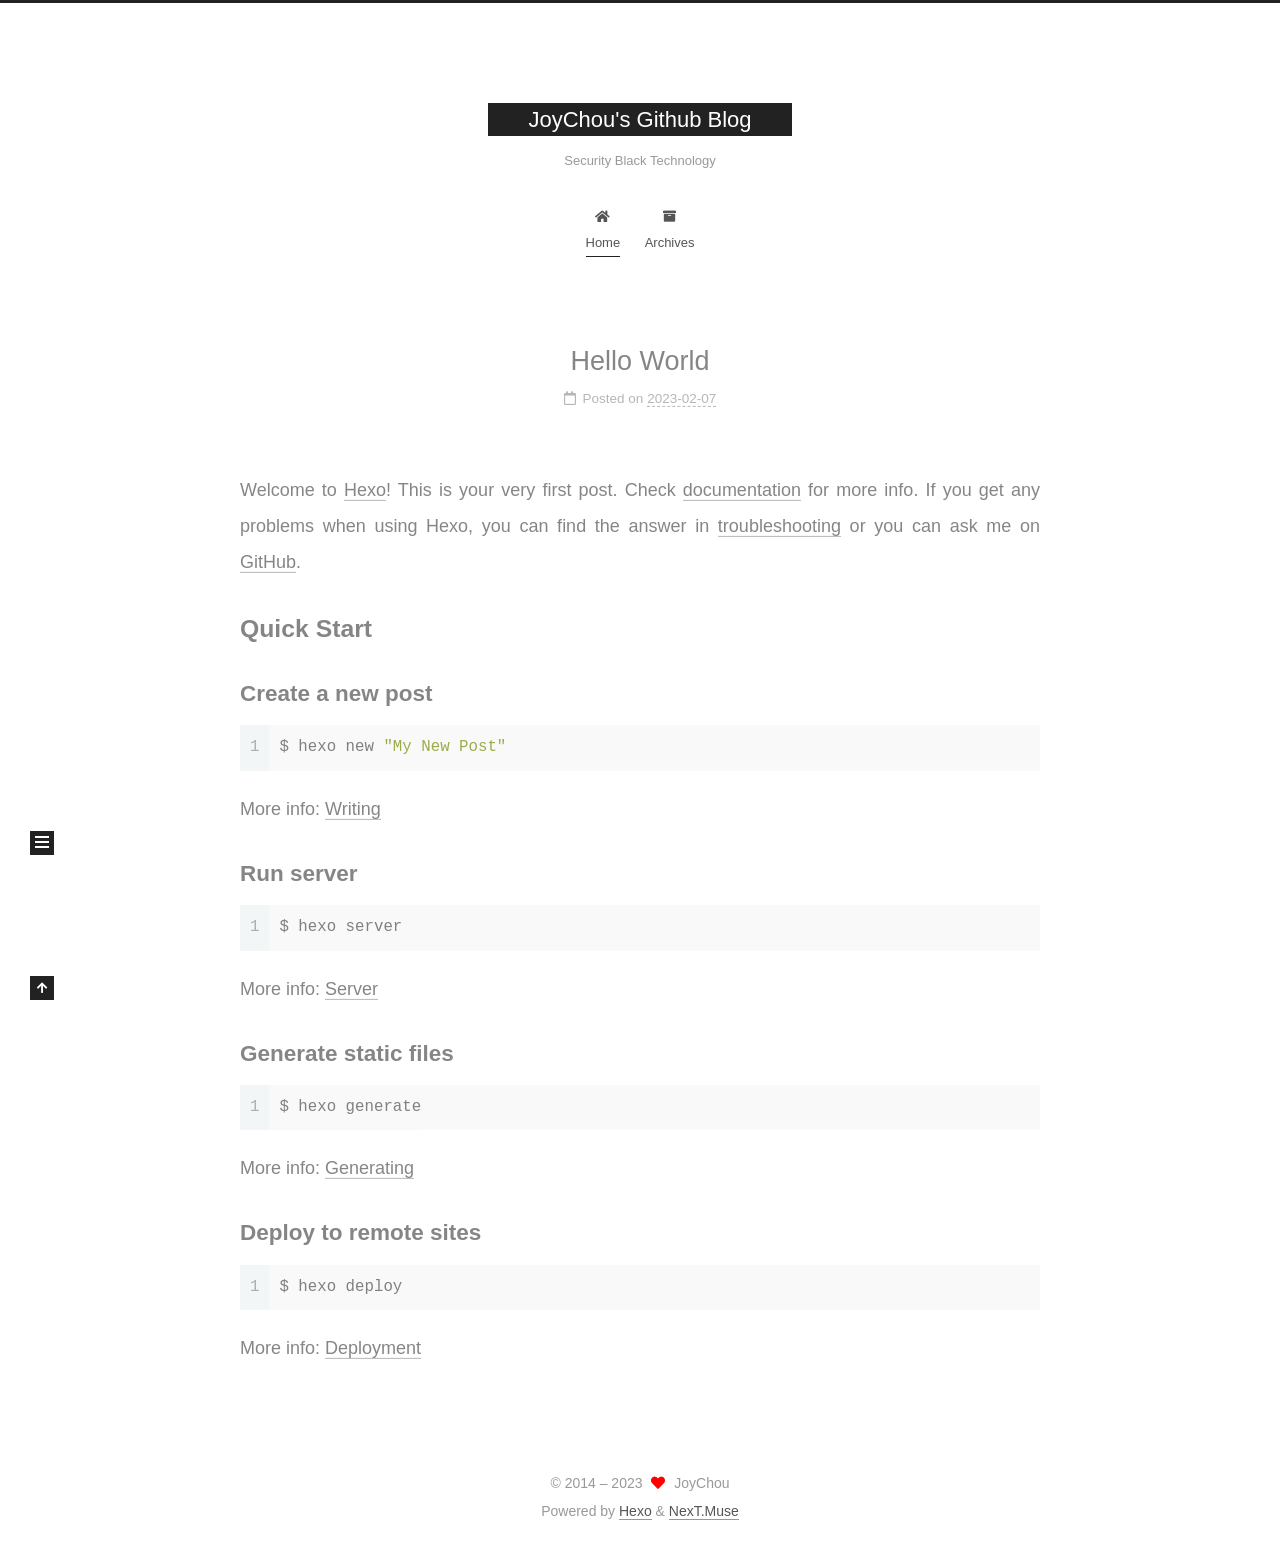
<file: index.html>
<!DOCTYPE html>
<html lang="en">
<head>
  <meta charset="UTF-8">
<meta name="viewport" content="width=device-width, initial-scale=1, maximum-scale=2">
<meta name="theme-color" content="#222">
<meta name="generator" content="Hexo 6.3.0">
  <link rel="apple-touch-icon" sizes="180x180" href="/images/apple-touch-icon-next.png">
  <link rel="icon" type="image/png" sizes="32x32" href="/images/favicon-32x32-next.png">
  <link rel="icon" type="image/png" sizes="16x16" href="/images/favicon-16x16-next.png">
  <link rel="mask-icon" href="/images/logo.svg" color="#222">

<link rel="stylesheet" href="/css/main.css">


<link rel="stylesheet" href="/lib/font-awesome/css/all.min.css">

<script id="hexo-configurations">
    var NexT = window.NexT || {};
    var CONFIG = {"hostname":"example.com","root":"/","scheme":"Muse","version":"7.8.0","exturl":false,"sidebar":{"position":"left","display":"post","padding":18,"offset":12,"onmobile":false},"copycode":{"enable":false,"show_result":false,"style":null},"back2top":{"enable":true,"sidebar":false,"scrollpercent":false},"bookmark":{"enable":false,"color":"#222","save":"auto"},"fancybox":false,"mediumzoom":false,"lazyload":false,"pangu":false,"comments":{"style":"tabs","active":null,"storage":true,"lazyload":false,"nav":null},"algolia":{"hits":{"per_page":10},"labels":{"input_placeholder":"Search for Posts","hits_empty":"We didn't find any results for the search: ${query}","hits_stats":"${hits} results found in ${time} ms"}},"localsearch":{"enable":false,"trigger":"auto","top_n_per_article":1,"unescape":false,"preload":false},"motion":{"enable":true,"async":false,"transition":{"post_block":"fadeIn","post_header":"slideDownIn","post_body":"slideDownIn","coll_header":"slideLeftIn","sidebar":"slideUpIn"}}};
  </script>

  <meta name="description" content="贫民窟的梦想家">
<meta property="og:type" content="website">
<meta property="og:title" content="JoyChou&#39;s Github Blog">
<meta property="og:url" content="http://example.com/index.html">
<meta property="og:site_name" content="JoyChou&#39;s Github Blog">
<meta property="og:description" content="贫民窟的梦想家">
<meta property="og:locale" content="en_US">
<meta property="article:author" content="JoyChou">
<meta name="twitter:card" content="summary">

<link rel="canonical" href="http://example.com/">


<script id="page-configurations">
  // https://hexo.io/docs/variables.html
  CONFIG.page = {
    sidebar: "",
    isHome : true,
    isPost : false,
    lang   : 'en'
  };
</script>

  <title>JoyChou's Github Blog</title>
  






  <noscript>
  <style>
  .use-motion .brand,
  .use-motion .menu-item,
  .sidebar-inner,
  .use-motion .post-block,
  .use-motion .pagination,
  .use-motion .comments,
  .use-motion .post-header,
  .use-motion .post-body,
  .use-motion .collection-header { opacity: initial; }

  .use-motion .site-title,
  .use-motion .site-subtitle {
    opacity: initial;
    top: initial;
  }

  .use-motion .logo-line-before i { left: initial; }
  .use-motion .logo-line-after i { right: initial; }
  </style>
</noscript>

</head>

<body itemscope itemtype="http://schema.org/WebPage">
  <div class="container use-motion">
    <div class="headband"></div>

    <header class="header" itemscope itemtype="http://schema.org/WPHeader">
      <div class="header-inner"><div class="site-brand-container">
  <div class="site-nav-toggle">
    <div class="toggle" aria-label="Toggle navigation bar">
      <span class="toggle-line toggle-line-first"></span>
      <span class="toggle-line toggle-line-middle"></span>
      <span class="toggle-line toggle-line-last"></span>
    </div>
  </div>

  <div class="site-meta">

    <a href="/" class="brand" rel="start">
      <span class="logo-line-before"><i></i></span>
      <h1 class="site-title">JoyChou's Github Blog</h1>
      <span class="logo-line-after"><i></i></span>
    </a>
      <p class="site-subtitle" itemprop="description">Security Black Technology</p>
  </div>

  <div class="site-nav-right">
    <div class="toggle popup-trigger">
    </div>
  </div>
</div>




<nav class="site-nav">
  <ul id="menu" class="main-menu menu">
        <li class="menu-item menu-item-home">

    <a href="/" rel="section"><i class="fa fa-home fa-fw"></i>Home</a>

  </li>
        <li class="menu-item menu-item-archives">

    <a href="/archives/" rel="section"><i class="fa fa-archive fa-fw"></i>Archives</a>

  </li>
  </ul>
</nav>




</div>
    </header>

    
  <div class="back-to-top">
    <i class="fa fa-arrow-up"></i>
    <span>0%</span>
  </div>


    <main class="main">
      <div class="main-inner">
        <div class="content-wrap">
          

          <div class="content index posts-expand">
            
      
  
  
  <article itemscope itemtype="http://schema.org/Article" class="post-block" lang="en">
    <link itemprop="mainEntityOfPage" href="http://example.com/2023/02/07/hello-world/">

    <span hidden itemprop="author" itemscope itemtype="http://schema.org/Person">
      <meta itemprop="image" content="/images/avatar.gif">
      <meta itemprop="name" content="JoyChou">
      <meta itemprop="description" content="贫民窟的梦想家">
    </span>

    <span hidden itemprop="publisher" itemscope itemtype="http://schema.org/Organization">
      <meta itemprop="name" content="JoyChou's Github Blog">
    </span>
      <header class="post-header">
        <h2 class="post-title" itemprop="name headline">
          
            <a href="/2023/02/07/hello-world/" class="post-title-link" itemprop="url">Hello World</a>
        </h2>

        <div class="post-meta">
            <span class="post-meta-item">
              <span class="post-meta-item-icon">
                <i class="far fa-calendar"></i>
              </span>
              <span class="post-meta-item-text">Posted on</span>

              <time title="Created: 2023-02-07 12:45:28" itemprop="dateCreated datePublished" datetime="2023-02-07T12:45:28+08:00">2023-02-07</time>
            </span>

          

        </div>
      </header>

    
    
    
    <div class="post-body" itemprop="articleBody">

      
          <p>Welcome to <a target="_blank" rel="noopener" href="https://hexo.io/">Hexo</a>! This is your very first post. Check <a target="_blank" rel="noopener" href="https://hexo.io/docs/">documentation</a> for more info. If you get any problems when using Hexo, you can find the answer in <a target="_blank" rel="noopener" href="https://hexo.io/docs/troubleshooting.html">troubleshooting</a> or you can ask me on <a target="_blank" rel="noopener" href="https://github.com/hexojs/hexo/issues">GitHub</a>.</p>
<h2 id="Quick-Start"><a href="#Quick-Start" class="headerlink" title="Quick Start"></a>Quick Start</h2><h3 id="Create-a-new-post"><a href="#Create-a-new-post" class="headerlink" title="Create a new post"></a>Create a new post</h3><figure class="highlight bash"><table><tr><td class="gutter"><pre><span class="line">1</span><br></pre></td><td class="code"><pre><span class="line">$ hexo new <span class="string">&quot;My New Post&quot;</span></span><br></pre></td></tr></table></figure>

<p>More info: <a target="_blank" rel="noopener" href="https://hexo.io/docs/writing.html">Writing</a></p>
<h3 id="Run-server"><a href="#Run-server" class="headerlink" title="Run server"></a>Run server</h3><figure class="highlight bash"><table><tr><td class="gutter"><pre><span class="line">1</span><br></pre></td><td class="code"><pre><span class="line">$ hexo server</span><br></pre></td></tr></table></figure>

<p>More info: <a target="_blank" rel="noopener" href="https://hexo.io/docs/server.html">Server</a></p>
<h3 id="Generate-static-files"><a href="#Generate-static-files" class="headerlink" title="Generate static files"></a>Generate static files</h3><figure class="highlight bash"><table><tr><td class="gutter"><pre><span class="line">1</span><br></pre></td><td class="code"><pre><span class="line">$ hexo generate</span><br></pre></td></tr></table></figure>

<p>More info: <a target="_blank" rel="noopener" href="https://hexo.io/docs/generating.html">Generating</a></p>
<h3 id="Deploy-to-remote-sites"><a href="#Deploy-to-remote-sites" class="headerlink" title="Deploy to remote sites"></a>Deploy to remote sites</h3><figure class="highlight bash"><table><tr><td class="gutter"><pre><span class="line">1</span><br></pre></td><td class="code"><pre><span class="line">$ hexo deploy</span><br></pre></td></tr></table></figure>

<p>More info: <a target="_blank" rel="noopener" href="https://hexo.io/docs/one-command-deployment.html">Deployment</a></p>

      
    </div>

    
    
    
      <footer class="post-footer">
        <div class="post-eof"></div>
      </footer>
  </article>
  
  
  


  



          </div>
          

<script>
  window.addEventListener('tabs:register', () => {
    let { activeClass } = CONFIG.comments;
    if (CONFIG.comments.storage) {
      activeClass = localStorage.getItem('comments_active') || activeClass;
    }
    if (activeClass) {
      let activeTab = document.querySelector(`a[href="#comment-${activeClass}"]`);
      if (activeTab) {
        activeTab.click();
      }
    }
  });
  if (CONFIG.comments.storage) {
    window.addEventListener('tabs:click', event => {
      if (!event.target.matches('.tabs-comment .tab-content .tab-pane')) return;
      let commentClass = event.target.classList[1];
      localStorage.setItem('comments_active', commentClass);
    });
  }
</script>

        </div>
          
  
  <div class="toggle sidebar-toggle">
    <span class="toggle-line toggle-line-first"></span>
    <span class="toggle-line toggle-line-middle"></span>
    <span class="toggle-line toggle-line-last"></span>
  </div>

  <aside class="sidebar">
    <div class="sidebar-inner">

      <ul class="sidebar-nav motion-element">
        <li class="sidebar-nav-toc">
          Table of Contents
        </li>
        <li class="sidebar-nav-overview">
          Overview
        </li>
      </ul>

      <!--noindex-->
      <div class="post-toc-wrap sidebar-panel">
      </div>
      <!--/noindex-->

      <div class="site-overview-wrap sidebar-panel">
        <div class="site-author motion-element" itemprop="author" itemscope itemtype="http://schema.org/Person">
  <p class="site-author-name" itemprop="name">JoyChou</p>
  <div class="site-description" itemprop="description">贫民窟的梦想家</div>
</div>
<div class="site-state-wrap motion-element">
  <nav class="site-state">
      <div class="site-state-item site-state-posts">
          <a href="/archives/">
        
          <span class="site-state-item-count">1</span>
          <span class="site-state-item-name">posts</span>
        </a>
      </div>
  </nav>
</div>



      </div>

    </div>
  </aside>
  <div id="sidebar-dimmer"></div>


      </div>
    </main>

    <footer class="footer">
      <div class="footer-inner">
        

        

<div class="copyright">
  
  &copy; 2014 – 
  <span itemprop="copyrightYear">2023</span>
  <span class="with-love">
    <i class="fa fa-heart"></i>
  </span>
  <span class="author" itemprop="copyrightHolder">JoyChou</span>
</div>
  <div class="powered-by">Powered by <a href="https://hexo.io/" class="theme-link" rel="noopener" target="_blank">Hexo</a> & <a href="https://muse.theme-next.org/" class="theme-link" rel="noopener" target="_blank">NexT.Muse</a>
  </div>

        








      </div>
    </footer>
  </div>

  
  <script src="/lib/anime.min.js"></script>
  <script src="/lib/velocity/velocity.min.js"></script>
  <script src="/lib/velocity/velocity.ui.min.js"></script>

<script src="/js/utils.js"></script>

<script src="/js/motion.js"></script>


<script src="/js/schemes/muse.js"></script>


<script src="/js/next-boot.js"></script>




  















  

  

</body>
</html>
</file>
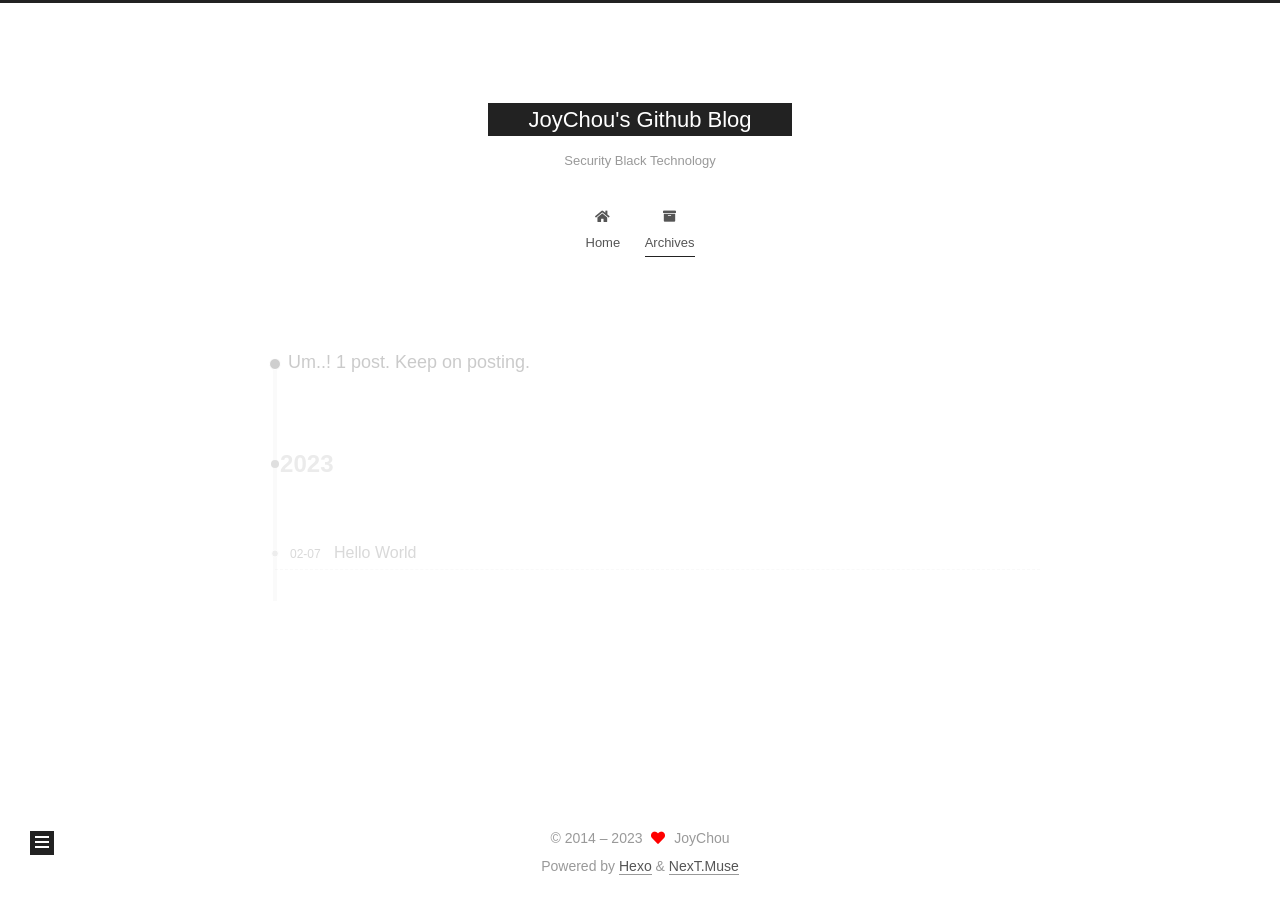
<file: archives/index.html>
<!DOCTYPE html>
<html lang="en">
<head>
  <meta charset="UTF-8">
<meta name="viewport" content="width=device-width, initial-scale=1, maximum-scale=2">
<meta name="theme-color" content="#222">
<meta name="generator" content="Hexo 6.3.0">
  <link rel="apple-touch-icon" sizes="180x180" href="/images/apple-touch-icon-next.png">
  <link rel="icon" type="image/png" sizes="32x32" href="/images/favicon-32x32-next.png">
  <link rel="icon" type="image/png" sizes="16x16" href="/images/favicon-16x16-next.png">
  <link rel="mask-icon" href="/images/logo.svg" color="#222">

<link rel="stylesheet" href="/css/main.css">


<link rel="stylesheet" href="/lib/font-awesome/css/all.min.css">

<script id="hexo-configurations">
    var NexT = window.NexT || {};
    var CONFIG = {"hostname":"example.com","root":"/","scheme":"Muse","version":"7.8.0","exturl":false,"sidebar":{"position":"left","display":"post","padding":18,"offset":12,"onmobile":false},"copycode":{"enable":false,"show_result":false,"style":null},"back2top":{"enable":true,"sidebar":false,"scrollpercent":false},"bookmark":{"enable":false,"color":"#222","save":"auto"},"fancybox":false,"mediumzoom":false,"lazyload":false,"pangu":false,"comments":{"style":"tabs","active":null,"storage":true,"lazyload":false,"nav":null},"algolia":{"hits":{"per_page":10},"labels":{"input_placeholder":"Search for Posts","hits_empty":"We didn't find any results for the search: ${query}","hits_stats":"${hits} results found in ${time} ms"}},"localsearch":{"enable":false,"trigger":"auto","top_n_per_article":1,"unescape":false,"preload":false},"motion":{"enable":true,"async":false,"transition":{"post_block":"fadeIn","post_header":"slideDownIn","post_body":"slideDownIn","coll_header":"slideLeftIn","sidebar":"slideUpIn"}}};
  </script>

  <meta name="description" content="贫民窟的梦想家">
<meta property="og:type" content="website">
<meta property="og:title" content="JoyChou&#39;s Github Blog">
<meta property="og:url" content="http://example.com/archives/index.html">
<meta property="og:site_name" content="JoyChou&#39;s Github Blog">
<meta property="og:description" content="贫民窟的梦想家">
<meta property="og:locale" content="en_US">
<meta property="article:author" content="JoyChou">
<meta name="twitter:card" content="summary">

<link rel="canonical" href="http://example.com/archives/">


<script id="page-configurations">
  // https://hexo.io/docs/variables.html
  CONFIG.page = {
    sidebar: "",
    isHome : false,
    isPost : false,
    lang   : 'en'
  };
</script>

  <title>Archive | JoyChou's Github Blog</title>
  






  <noscript>
  <style>
  .use-motion .brand,
  .use-motion .menu-item,
  .sidebar-inner,
  .use-motion .post-block,
  .use-motion .pagination,
  .use-motion .comments,
  .use-motion .post-header,
  .use-motion .post-body,
  .use-motion .collection-header { opacity: initial; }

  .use-motion .site-title,
  .use-motion .site-subtitle {
    opacity: initial;
    top: initial;
  }

  .use-motion .logo-line-before i { left: initial; }
  .use-motion .logo-line-after i { right: initial; }
  </style>
</noscript>

</head>

<body itemscope itemtype="http://schema.org/WebPage">
  <div class="container use-motion">
    <div class="headband"></div>

    <header class="header" itemscope itemtype="http://schema.org/WPHeader">
      <div class="header-inner"><div class="site-brand-container">
  <div class="site-nav-toggle">
    <div class="toggle" aria-label="Toggle navigation bar">
      <span class="toggle-line toggle-line-first"></span>
      <span class="toggle-line toggle-line-middle"></span>
      <span class="toggle-line toggle-line-last"></span>
    </div>
  </div>

  <div class="site-meta">

    <a href="/" class="brand" rel="start">
      <span class="logo-line-before"><i></i></span>
      <h1 class="site-title">JoyChou's Github Blog</h1>
      <span class="logo-line-after"><i></i></span>
    </a>
      <p class="site-subtitle" itemprop="description">Security Black Technology</p>
  </div>

  <div class="site-nav-right">
    <div class="toggle popup-trigger">
    </div>
  </div>
</div>




<nav class="site-nav">
  <ul id="menu" class="main-menu menu">
        <li class="menu-item menu-item-home">

    <a href="/" rel="section"><i class="fa fa-home fa-fw"></i>Home</a>

  </li>
        <li class="menu-item menu-item-archives">

    <a href="/archives/" rel="section"><i class="fa fa-archive fa-fw"></i>Archives</a>

  </li>
  </ul>
</nav>




</div>
    </header>

    
  <div class="back-to-top">
    <i class="fa fa-arrow-up"></i>
    <span>0%</span>
  </div>


    <main class="main">
      <div class="main-inner">
        <div class="content-wrap">
          

          <div class="content archive">
            

  
  
  
  <div class="post-block">
    <div class="posts-collapse">
      <div class="collection-title">
        <span class="collection-header">Um..! 1 post. Keep on posting.</span>
      </div>

      
    <div class="collection-year">
      <span class="collection-header">2023</span>
    </div>

  <article itemscope itemtype="http://schema.org/Article">
    <header class="post-header">

      <div class="post-meta">
        <time itemprop="dateCreated"
              datetime="2023-02-07T12:45:28+08:00"
              content="2023-02-07">
          02-07
        </time>
      </div>

      <div class="post-title">
          <a class="post-title-link" href="/2023/02/07/hello-world/" itemprop="url">
            <span itemprop="name">Hello World</span>
          </a>
      </div>

    </header>
  </article>


    </div>
  </div>
  
  
  

  



          </div>
          

<script>
  window.addEventListener('tabs:register', () => {
    let { activeClass } = CONFIG.comments;
    if (CONFIG.comments.storage) {
      activeClass = localStorage.getItem('comments_active') || activeClass;
    }
    if (activeClass) {
      let activeTab = document.querySelector(`a[href="#comment-${activeClass}"]`);
      if (activeTab) {
        activeTab.click();
      }
    }
  });
  if (CONFIG.comments.storage) {
    window.addEventListener('tabs:click', event => {
      if (!event.target.matches('.tabs-comment .tab-content .tab-pane')) return;
      let commentClass = event.target.classList[1];
      localStorage.setItem('comments_active', commentClass);
    });
  }
</script>

        </div>
          
  
  <div class="toggle sidebar-toggle">
    <span class="toggle-line toggle-line-first"></span>
    <span class="toggle-line toggle-line-middle"></span>
    <span class="toggle-line toggle-line-last"></span>
  </div>

  <aside class="sidebar">
    <div class="sidebar-inner">

      <ul class="sidebar-nav motion-element">
        <li class="sidebar-nav-toc">
          Table of Contents
        </li>
        <li class="sidebar-nav-overview">
          Overview
        </li>
      </ul>

      <!--noindex-->
      <div class="post-toc-wrap sidebar-panel">
      </div>
      <!--/noindex-->

      <div class="site-overview-wrap sidebar-panel">
        <div class="site-author motion-element" itemprop="author" itemscope itemtype="http://schema.org/Person">
  <p class="site-author-name" itemprop="name">JoyChou</p>
  <div class="site-description" itemprop="description">贫民窟的梦想家</div>
</div>
<div class="site-state-wrap motion-element">
  <nav class="site-state">
      <div class="site-state-item site-state-posts">
          <a href="/archives/">
        
          <span class="site-state-item-count">1</span>
          <span class="site-state-item-name">posts</span>
        </a>
      </div>
  </nav>
</div>



      </div>

    </div>
  </aside>
  <div id="sidebar-dimmer"></div>


      </div>
    </main>

    <footer class="footer">
      <div class="footer-inner">
        

        

<div class="copyright">
  
  &copy; 2014 – 
  <span itemprop="copyrightYear">2023</span>
  <span class="with-love">
    <i class="fa fa-heart"></i>
  </span>
  <span class="author" itemprop="copyrightHolder">JoyChou</span>
</div>
  <div class="powered-by">Powered by <a href="https://hexo.io/" class="theme-link" rel="noopener" target="_blank">Hexo</a> & <a href="https://muse.theme-next.org/" class="theme-link" rel="noopener" target="_blank">NexT.Muse</a>
  </div>

        








      </div>
    </footer>
  </div>

  
  <script src="/lib/anime.min.js"></script>
  <script src="/lib/velocity/velocity.min.js"></script>
  <script src="/lib/velocity/velocity.ui.min.js"></script>

<script src="/js/utils.js"></script>

<script src="/js/motion.js"></script>


<script src="/js/schemes/muse.js"></script>


<script src="/js/next-boot.js"></script>




  















  

  

</body>
</html>
</file>
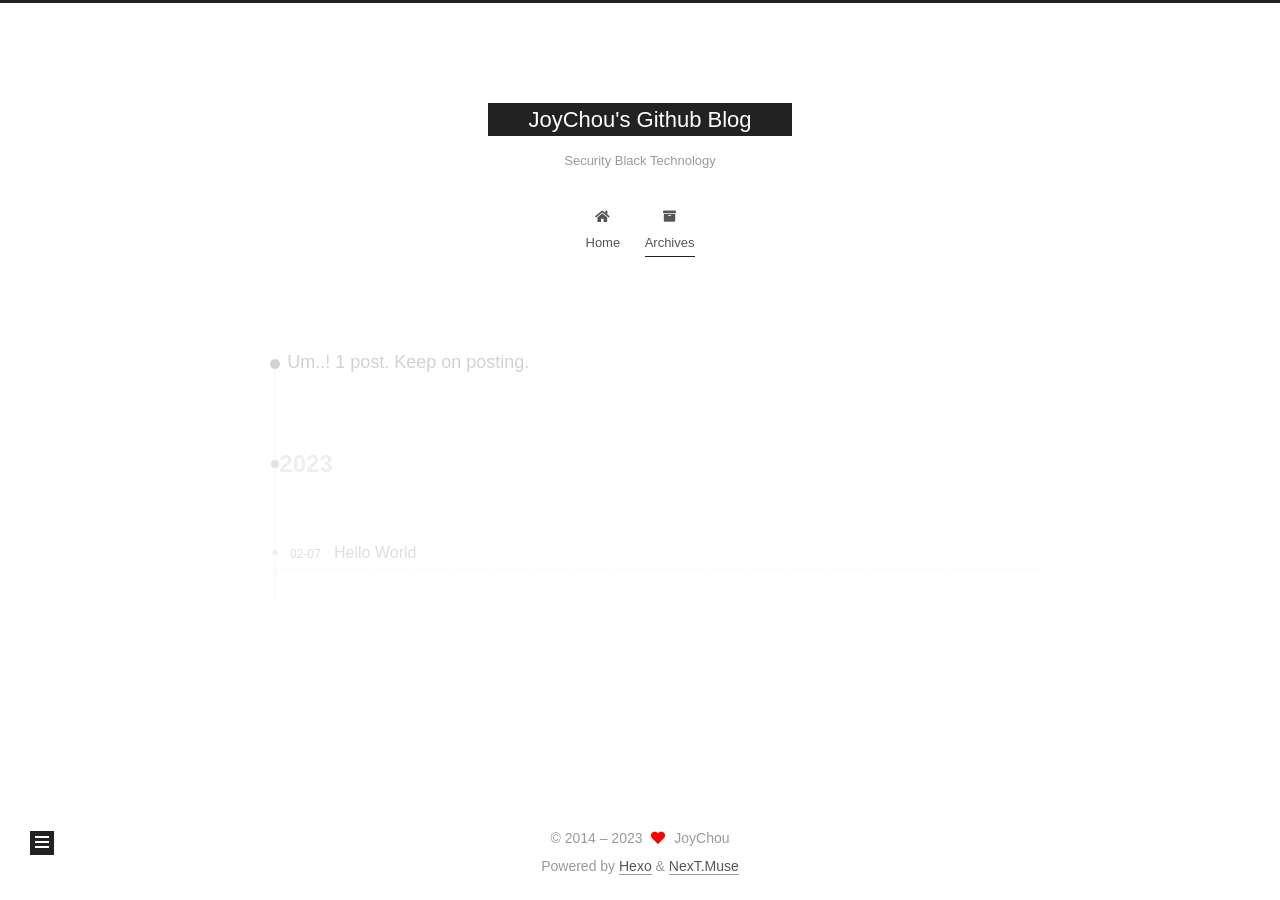
<file: archives/2023/index.html>
<!DOCTYPE html>
<html lang="en">
<head>
  <meta charset="UTF-8">
<meta name="viewport" content="width=device-width, initial-scale=1, maximum-scale=2">
<meta name="theme-color" content="#222">
<meta name="generator" content="Hexo 6.3.0">
  <link rel="apple-touch-icon" sizes="180x180" href="/images/apple-touch-icon-next.png">
  <link rel="icon" type="image/png" sizes="32x32" href="/images/favicon-32x32-next.png">
  <link rel="icon" type="image/png" sizes="16x16" href="/images/favicon-16x16-next.png">
  <link rel="mask-icon" href="/images/logo.svg" color="#222">

<link rel="stylesheet" href="/css/main.css">


<link rel="stylesheet" href="/lib/font-awesome/css/all.min.css">

<script id="hexo-configurations">
    var NexT = window.NexT || {};
    var CONFIG = {"hostname":"example.com","root":"/","scheme":"Muse","version":"7.8.0","exturl":false,"sidebar":{"position":"left","display":"post","padding":18,"offset":12,"onmobile":false},"copycode":{"enable":false,"show_result":false,"style":null},"back2top":{"enable":true,"sidebar":false,"scrollpercent":false},"bookmark":{"enable":false,"color":"#222","save":"auto"},"fancybox":false,"mediumzoom":false,"lazyload":false,"pangu":false,"comments":{"style":"tabs","active":null,"storage":true,"lazyload":false,"nav":null},"algolia":{"hits":{"per_page":10},"labels":{"input_placeholder":"Search for Posts","hits_empty":"We didn't find any results for the search: ${query}","hits_stats":"${hits} results found in ${time} ms"}},"localsearch":{"enable":false,"trigger":"auto","top_n_per_article":1,"unescape":false,"preload":false},"motion":{"enable":true,"async":false,"transition":{"post_block":"fadeIn","post_header":"slideDownIn","post_body":"slideDownIn","coll_header":"slideLeftIn","sidebar":"slideUpIn"}}};
  </script>

  <meta name="description" content="贫民窟的梦想家">
<meta property="og:type" content="website">
<meta property="og:title" content="JoyChou&#39;s Github Blog">
<meta property="og:url" content="http://example.com/archives/2023/index.html">
<meta property="og:site_name" content="JoyChou&#39;s Github Blog">
<meta property="og:description" content="贫民窟的梦想家">
<meta property="og:locale" content="en_US">
<meta property="article:author" content="JoyChou">
<meta name="twitter:card" content="summary">

<link rel="canonical" href="http://example.com/archives/2023/">


<script id="page-configurations">
  // https://hexo.io/docs/variables.html
  CONFIG.page = {
    sidebar: "",
    isHome : false,
    isPost : false,
    lang   : 'en'
  };
</script>

  <title>Archive | JoyChou's Github Blog</title>
  






  <noscript>
  <style>
  .use-motion .brand,
  .use-motion .menu-item,
  .sidebar-inner,
  .use-motion .post-block,
  .use-motion .pagination,
  .use-motion .comments,
  .use-motion .post-header,
  .use-motion .post-body,
  .use-motion .collection-header { opacity: initial; }

  .use-motion .site-title,
  .use-motion .site-subtitle {
    opacity: initial;
    top: initial;
  }

  .use-motion .logo-line-before i { left: initial; }
  .use-motion .logo-line-after i { right: initial; }
  </style>
</noscript>

</head>

<body itemscope itemtype="http://schema.org/WebPage">
  <div class="container use-motion">
    <div class="headband"></div>

    <header class="header" itemscope itemtype="http://schema.org/WPHeader">
      <div class="header-inner"><div class="site-brand-container">
  <div class="site-nav-toggle">
    <div class="toggle" aria-label="Toggle navigation bar">
      <span class="toggle-line toggle-line-first"></span>
      <span class="toggle-line toggle-line-middle"></span>
      <span class="toggle-line toggle-line-last"></span>
    </div>
  </div>

  <div class="site-meta">

    <a href="/" class="brand" rel="start">
      <span class="logo-line-before"><i></i></span>
      <h1 class="site-title">JoyChou's Github Blog</h1>
      <span class="logo-line-after"><i></i></span>
    </a>
      <p class="site-subtitle" itemprop="description">Security Black Technology</p>
  </div>

  <div class="site-nav-right">
    <div class="toggle popup-trigger">
    </div>
  </div>
</div>




<nav class="site-nav">
  <ul id="menu" class="main-menu menu">
        <li class="menu-item menu-item-home">

    <a href="/" rel="section"><i class="fa fa-home fa-fw"></i>Home</a>

  </li>
        <li class="menu-item menu-item-archives">

    <a href="/archives/" rel="section"><i class="fa fa-archive fa-fw"></i>Archives</a>

  </li>
  </ul>
</nav>




</div>
    </header>

    
  <div class="back-to-top">
    <i class="fa fa-arrow-up"></i>
    <span>0%</span>
  </div>


    <main class="main">
      <div class="main-inner">
        <div class="content-wrap">
          

          <div class="content archive">
            

  
  
  
  <div class="post-block">
    <div class="posts-collapse">
      <div class="collection-title">
        <span class="collection-header">Um..! 1 post. Keep on posting.</span>
      </div>

      
    <div class="collection-year">
      <span class="collection-header">2023</span>
    </div>

  <article itemscope itemtype="http://schema.org/Article">
    <header class="post-header">

      <div class="post-meta">
        <time itemprop="dateCreated"
              datetime="2023-02-07T12:45:28+08:00"
              content="2023-02-07">
          02-07
        </time>
      </div>

      <div class="post-title">
          <a class="post-title-link" href="/2023/02/07/hello-world/" itemprop="url">
            <span itemprop="name">Hello World</span>
          </a>
      </div>

    </header>
  </article>


    </div>
  </div>
  
  
  

  



          </div>
          

<script>
  window.addEventListener('tabs:register', () => {
    let { activeClass } = CONFIG.comments;
    if (CONFIG.comments.storage) {
      activeClass = localStorage.getItem('comments_active') || activeClass;
    }
    if (activeClass) {
      let activeTab = document.querySelector(`a[href="#comment-${activeClass}"]`);
      if (activeTab) {
        activeTab.click();
      }
    }
  });
  if (CONFIG.comments.storage) {
    window.addEventListener('tabs:click', event => {
      if (!event.target.matches('.tabs-comment .tab-content .tab-pane')) return;
      let commentClass = event.target.classList[1];
      localStorage.setItem('comments_active', commentClass);
    });
  }
</script>

        </div>
          
  
  <div class="toggle sidebar-toggle">
    <span class="toggle-line toggle-line-first"></span>
    <span class="toggle-line toggle-line-middle"></span>
    <span class="toggle-line toggle-line-last"></span>
  </div>

  <aside class="sidebar">
    <div class="sidebar-inner">

      <ul class="sidebar-nav motion-element">
        <li class="sidebar-nav-toc">
          Table of Contents
        </li>
        <li class="sidebar-nav-overview">
          Overview
        </li>
      </ul>

      <!--noindex-->
      <div class="post-toc-wrap sidebar-panel">
      </div>
      <!--/noindex-->

      <div class="site-overview-wrap sidebar-panel">
        <div class="site-author motion-element" itemprop="author" itemscope itemtype="http://schema.org/Person">
  <p class="site-author-name" itemprop="name">JoyChou</p>
  <div class="site-description" itemprop="description">贫民窟的梦想家</div>
</div>
<div class="site-state-wrap motion-element">
  <nav class="site-state">
      <div class="site-state-item site-state-posts">
          <a href="/archives/">
        
          <span class="site-state-item-count">1</span>
          <span class="site-state-item-name">posts</span>
        </a>
      </div>
  </nav>
</div>



      </div>

    </div>
  </aside>
  <div id="sidebar-dimmer"></div>


      </div>
    </main>

    <footer class="footer">
      <div class="footer-inner">
        

        

<div class="copyright">
  
  &copy; 2014 – 
  <span itemprop="copyrightYear">2023</span>
  <span class="with-love">
    <i class="fa fa-heart"></i>
  </span>
  <span class="author" itemprop="copyrightHolder">JoyChou</span>
</div>
  <div class="powered-by">Powered by <a href="https://hexo.io/" class="theme-link" rel="noopener" target="_blank">Hexo</a> & <a href="https://muse.theme-next.org/" class="theme-link" rel="noopener" target="_blank">NexT.Muse</a>
  </div>

        








      </div>
    </footer>
  </div>

  
  <script src="/lib/anime.min.js"></script>
  <script src="/lib/velocity/velocity.min.js"></script>
  <script src="/lib/velocity/velocity.ui.min.js"></script>

<script src="/js/utils.js"></script>

<script src="/js/motion.js"></script>


<script src="/js/schemes/muse.js"></script>


<script src="/js/next-boot.js"></script>




  















  

  

</body>
</html>
</file>
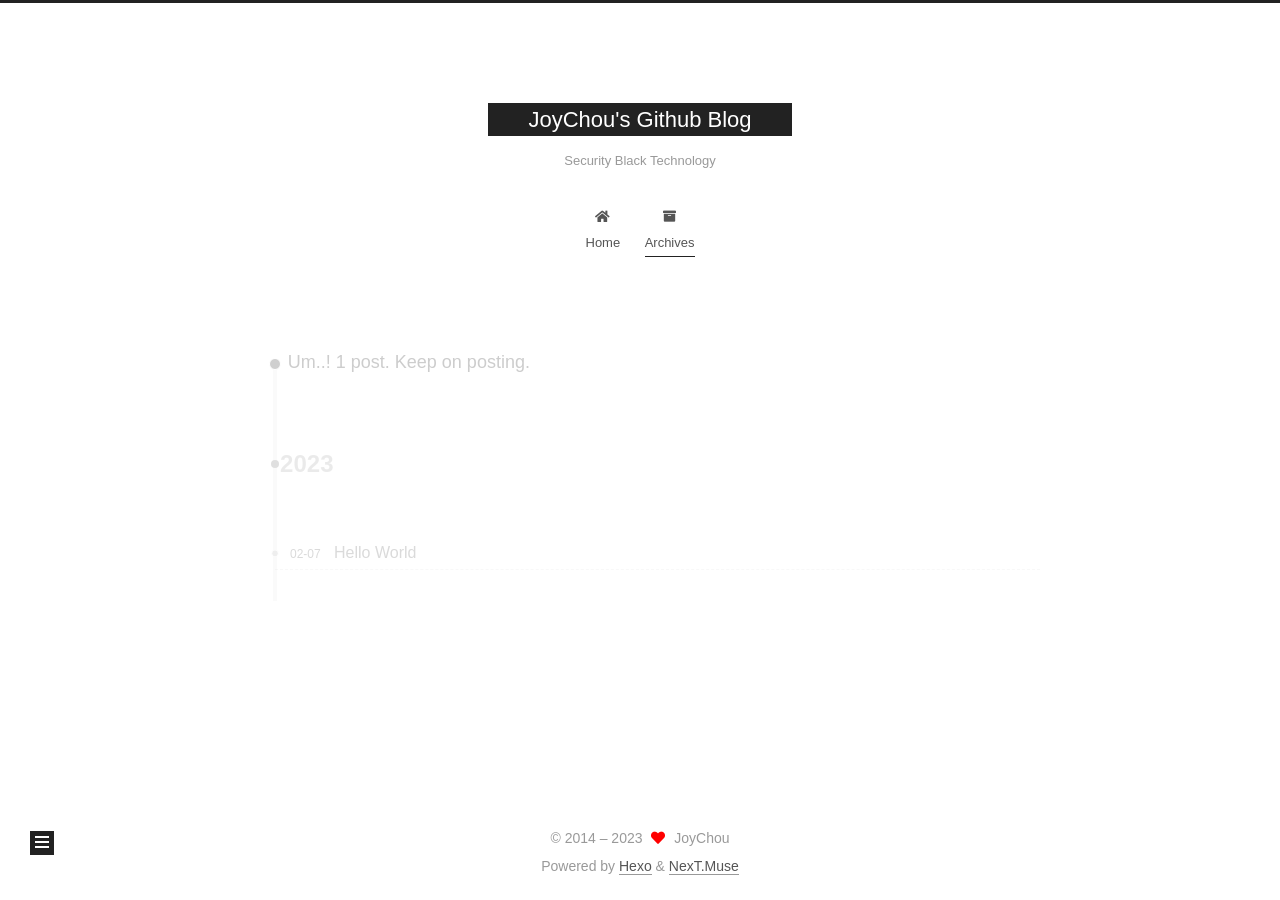
<file: archives/2023/02/index.html>
<!DOCTYPE html>
<html lang="en">
<head>
  <meta charset="UTF-8">
<meta name="viewport" content="width=device-width, initial-scale=1, maximum-scale=2">
<meta name="theme-color" content="#222">
<meta name="generator" content="Hexo 6.3.0">
  <link rel="apple-touch-icon" sizes="180x180" href="/images/apple-touch-icon-next.png">
  <link rel="icon" type="image/png" sizes="32x32" href="/images/favicon-32x32-next.png">
  <link rel="icon" type="image/png" sizes="16x16" href="/images/favicon-16x16-next.png">
  <link rel="mask-icon" href="/images/logo.svg" color="#222">

<link rel="stylesheet" href="/css/main.css">


<link rel="stylesheet" href="/lib/font-awesome/css/all.min.css">

<script id="hexo-configurations">
    var NexT = window.NexT || {};
    var CONFIG = {"hostname":"example.com","root":"/","scheme":"Muse","version":"7.8.0","exturl":false,"sidebar":{"position":"left","display":"post","padding":18,"offset":12,"onmobile":false},"copycode":{"enable":false,"show_result":false,"style":null},"back2top":{"enable":true,"sidebar":false,"scrollpercent":false},"bookmark":{"enable":false,"color":"#222","save":"auto"},"fancybox":false,"mediumzoom":false,"lazyload":false,"pangu":false,"comments":{"style":"tabs","active":null,"storage":true,"lazyload":false,"nav":null},"algolia":{"hits":{"per_page":10},"labels":{"input_placeholder":"Search for Posts","hits_empty":"We didn't find any results for the search: ${query}","hits_stats":"${hits} results found in ${time} ms"}},"localsearch":{"enable":false,"trigger":"auto","top_n_per_article":1,"unescape":false,"preload":false},"motion":{"enable":true,"async":false,"transition":{"post_block":"fadeIn","post_header":"slideDownIn","post_body":"slideDownIn","coll_header":"slideLeftIn","sidebar":"slideUpIn"}}};
  </script>

  <meta name="description" content="贫民窟的梦想家">
<meta property="og:type" content="website">
<meta property="og:title" content="JoyChou&#39;s Github Blog">
<meta property="og:url" content="http://example.com/archives/2023/02/index.html">
<meta property="og:site_name" content="JoyChou&#39;s Github Blog">
<meta property="og:description" content="贫民窟的梦想家">
<meta property="og:locale" content="en_US">
<meta property="article:author" content="JoyChou">
<meta name="twitter:card" content="summary">

<link rel="canonical" href="http://example.com/archives/2023/02/">


<script id="page-configurations">
  // https://hexo.io/docs/variables.html
  CONFIG.page = {
    sidebar: "",
    isHome : false,
    isPost : false,
    lang   : 'en'
  };
</script>

  <title>Archive | JoyChou's Github Blog</title>
  






  <noscript>
  <style>
  .use-motion .brand,
  .use-motion .menu-item,
  .sidebar-inner,
  .use-motion .post-block,
  .use-motion .pagination,
  .use-motion .comments,
  .use-motion .post-header,
  .use-motion .post-body,
  .use-motion .collection-header { opacity: initial; }

  .use-motion .site-title,
  .use-motion .site-subtitle {
    opacity: initial;
    top: initial;
  }

  .use-motion .logo-line-before i { left: initial; }
  .use-motion .logo-line-after i { right: initial; }
  </style>
</noscript>

</head>

<body itemscope itemtype="http://schema.org/WebPage">
  <div class="container use-motion">
    <div class="headband"></div>

    <header class="header" itemscope itemtype="http://schema.org/WPHeader">
      <div class="header-inner"><div class="site-brand-container">
  <div class="site-nav-toggle">
    <div class="toggle" aria-label="Toggle navigation bar">
      <span class="toggle-line toggle-line-first"></span>
      <span class="toggle-line toggle-line-middle"></span>
      <span class="toggle-line toggle-line-last"></span>
    </div>
  </div>

  <div class="site-meta">

    <a href="/" class="brand" rel="start">
      <span class="logo-line-before"><i></i></span>
      <h1 class="site-title">JoyChou's Github Blog</h1>
      <span class="logo-line-after"><i></i></span>
    </a>
      <p class="site-subtitle" itemprop="description">Security Black Technology</p>
  </div>

  <div class="site-nav-right">
    <div class="toggle popup-trigger">
    </div>
  </div>
</div>




<nav class="site-nav">
  <ul id="menu" class="main-menu menu">
        <li class="menu-item menu-item-home">

    <a href="/" rel="section"><i class="fa fa-home fa-fw"></i>Home</a>

  </li>
        <li class="menu-item menu-item-archives">

    <a href="/archives/" rel="section"><i class="fa fa-archive fa-fw"></i>Archives</a>

  </li>
  </ul>
</nav>




</div>
    </header>

    
  <div class="back-to-top">
    <i class="fa fa-arrow-up"></i>
    <span>0%</span>
  </div>


    <main class="main">
      <div class="main-inner">
        <div class="content-wrap">
          

          <div class="content archive">
            

  
  
  
  <div class="post-block">
    <div class="posts-collapse">
      <div class="collection-title">
        <span class="collection-header">Um..! 1 post. Keep on posting.</span>
      </div>

      
    <div class="collection-year">
      <span class="collection-header">2023</span>
    </div>

  <article itemscope itemtype="http://schema.org/Article">
    <header class="post-header">

      <div class="post-meta">
        <time itemprop="dateCreated"
              datetime="2023-02-07T12:45:28+08:00"
              content="2023-02-07">
          02-07
        </time>
      </div>

      <div class="post-title">
          <a class="post-title-link" href="/2023/02/07/hello-world/" itemprop="url">
            <span itemprop="name">Hello World</span>
          </a>
      </div>

    </header>
  </article>


    </div>
  </div>
  
  
  

  



          </div>
          

<script>
  window.addEventListener('tabs:register', () => {
    let { activeClass } = CONFIG.comments;
    if (CONFIG.comments.storage) {
      activeClass = localStorage.getItem('comments_active') || activeClass;
    }
    if (activeClass) {
      let activeTab = document.querySelector(`a[href="#comment-${activeClass}"]`);
      if (activeTab) {
        activeTab.click();
      }
    }
  });
  if (CONFIG.comments.storage) {
    window.addEventListener('tabs:click', event => {
      if (!event.target.matches('.tabs-comment .tab-content .tab-pane')) return;
      let commentClass = event.target.classList[1];
      localStorage.setItem('comments_active', commentClass);
    });
  }
</script>

        </div>
          
  
  <div class="toggle sidebar-toggle">
    <span class="toggle-line toggle-line-first"></span>
    <span class="toggle-line toggle-line-middle"></span>
    <span class="toggle-line toggle-line-last"></span>
  </div>

  <aside class="sidebar">
    <div class="sidebar-inner">

      <ul class="sidebar-nav motion-element">
        <li class="sidebar-nav-toc">
          Table of Contents
        </li>
        <li class="sidebar-nav-overview">
          Overview
        </li>
      </ul>

      <!--noindex-->
      <div class="post-toc-wrap sidebar-panel">
      </div>
      <!--/noindex-->

      <div class="site-overview-wrap sidebar-panel">
        <div class="site-author motion-element" itemprop="author" itemscope itemtype="http://schema.org/Person">
  <p class="site-author-name" itemprop="name">JoyChou</p>
  <div class="site-description" itemprop="description">贫民窟的梦想家</div>
</div>
<div class="site-state-wrap motion-element">
  <nav class="site-state">
      <div class="site-state-item site-state-posts">
          <a href="/archives/">
        
          <span class="site-state-item-count">1</span>
          <span class="site-state-item-name">posts</span>
        </a>
      </div>
  </nav>
</div>



      </div>

    </div>
  </aside>
  <div id="sidebar-dimmer"></div>


      </div>
    </main>

    <footer class="footer">
      <div class="footer-inner">
        

        

<div class="copyright">
  
  &copy; 2014 – 
  <span itemprop="copyrightYear">2023</span>
  <span class="with-love">
    <i class="fa fa-heart"></i>
  </span>
  <span class="author" itemprop="copyrightHolder">JoyChou</span>
</div>
  <div class="powered-by">Powered by <a href="https://hexo.io/" class="theme-link" rel="noopener" target="_blank">Hexo</a> & <a href="https://muse.theme-next.org/" class="theme-link" rel="noopener" target="_blank">NexT.Muse</a>
  </div>

        








      </div>
    </footer>
  </div>

  
  <script src="/lib/anime.min.js"></script>
  <script src="/lib/velocity/velocity.min.js"></script>
  <script src="/lib/velocity/velocity.ui.min.js"></script>

<script src="/js/utils.js"></script>

<script src="/js/motion.js"></script>


<script src="/js/schemes/muse.js"></script>


<script src="/js/next-boot.js"></script>




  















  

  

</body>
</html>
</file>
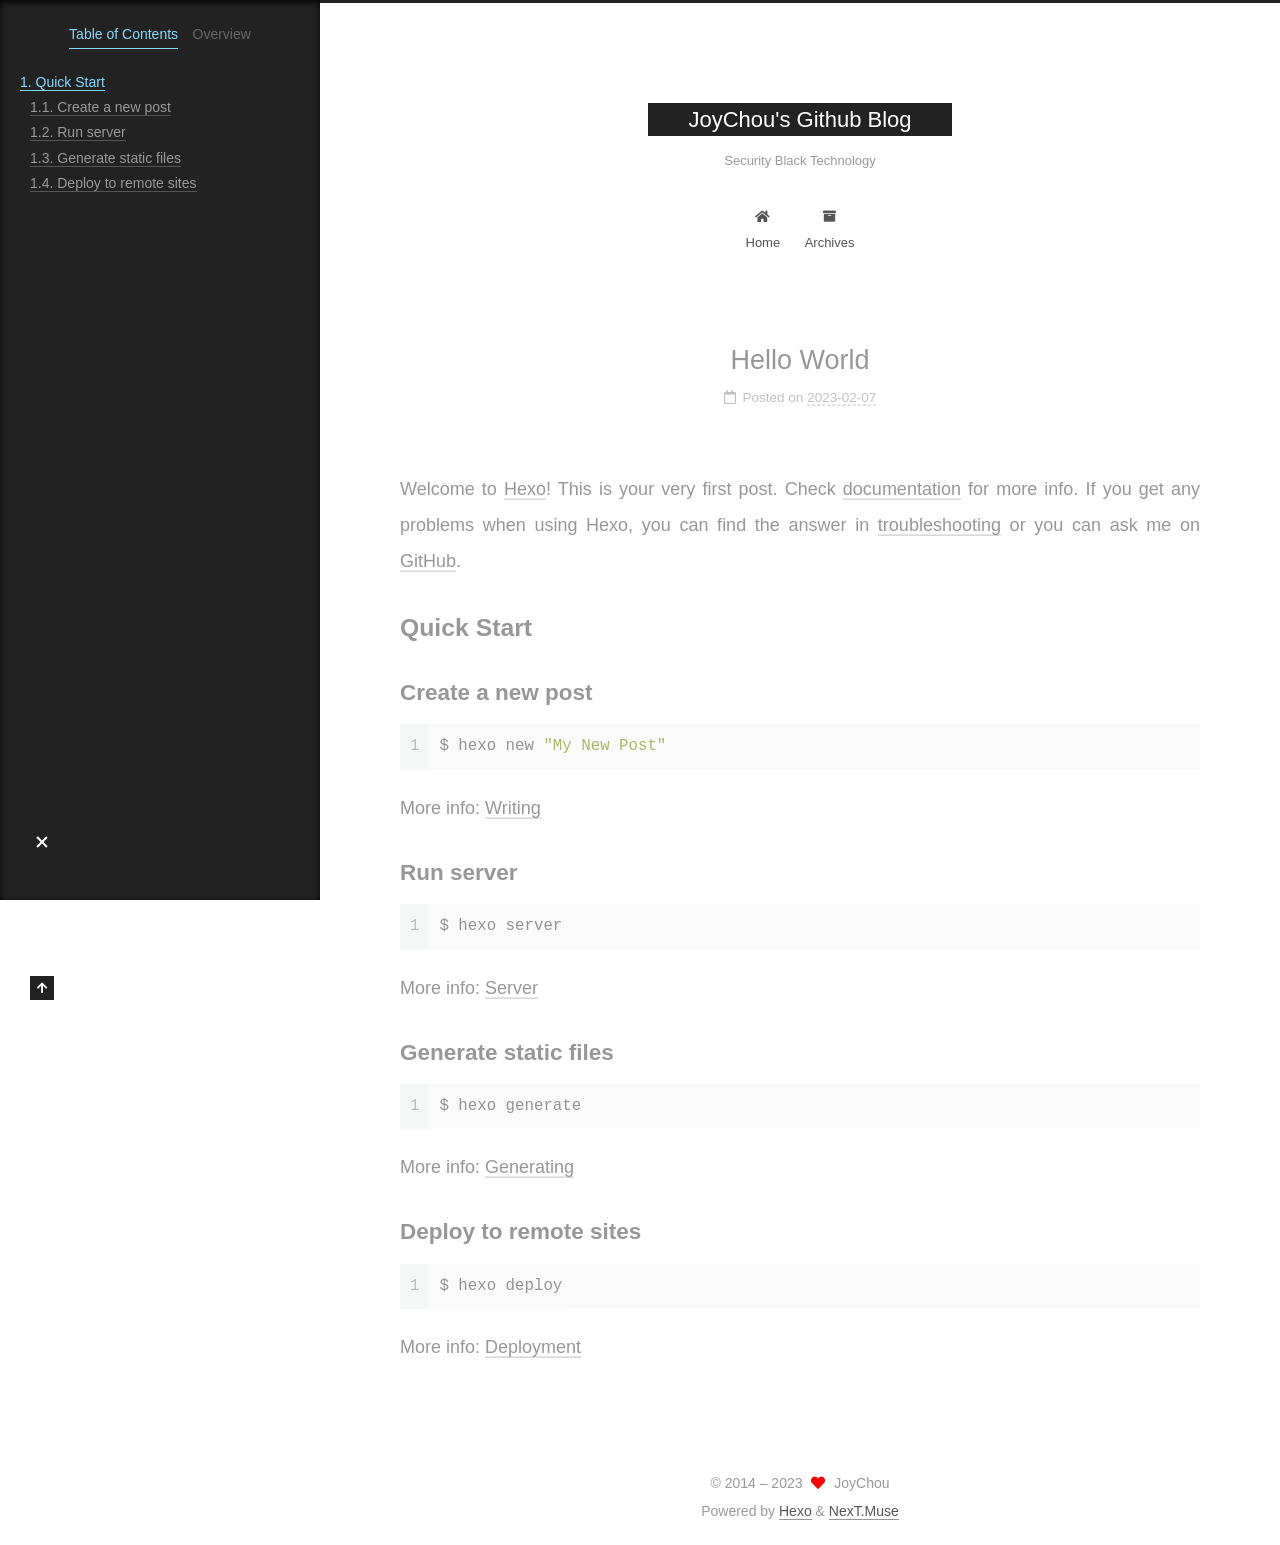
<file: 2023/02/07/hello-world/index.html>
<!DOCTYPE html>
<html lang="en">
<head>
  <meta charset="UTF-8">
<meta name="viewport" content="width=device-width, initial-scale=1, maximum-scale=2">
<meta name="theme-color" content="#222">
<meta name="generator" content="Hexo 6.3.0">
  <link rel="apple-touch-icon" sizes="180x180" href="/images/apple-touch-icon-next.png">
  <link rel="icon" type="image/png" sizes="32x32" href="/images/favicon-32x32-next.png">
  <link rel="icon" type="image/png" sizes="16x16" href="/images/favicon-16x16-next.png">
  <link rel="mask-icon" href="/images/logo.svg" color="#222">

<link rel="stylesheet" href="/css/main.css">


<link rel="stylesheet" href="/lib/font-awesome/css/all.min.css">

<script id="hexo-configurations">
    var NexT = window.NexT || {};
    var CONFIG = {"hostname":"example.com","root":"/","scheme":"Muse","version":"7.8.0","exturl":false,"sidebar":{"position":"left","display":"post","padding":18,"offset":12,"onmobile":false},"copycode":{"enable":false,"show_result":false,"style":null},"back2top":{"enable":true,"sidebar":false,"scrollpercent":false},"bookmark":{"enable":false,"color":"#222","save":"auto"},"fancybox":false,"mediumzoom":false,"lazyload":false,"pangu":false,"comments":{"style":"tabs","active":null,"storage":true,"lazyload":false,"nav":null},"algolia":{"hits":{"per_page":10},"labels":{"input_placeholder":"Search for Posts","hits_empty":"We didn't find any results for the search: ${query}","hits_stats":"${hits} results found in ${time} ms"}},"localsearch":{"enable":false,"trigger":"auto","top_n_per_article":1,"unescape":false,"preload":false},"motion":{"enable":true,"async":false,"transition":{"post_block":"fadeIn","post_header":"slideDownIn","post_body":"slideDownIn","coll_header":"slideLeftIn","sidebar":"slideUpIn"}}};
  </script>

  <meta name="description" content="Welcome to Hexo! This is your very first post. Check documentation for more info. If you get any problems when using Hexo, you can find the answer in troubleshooting or you can ask me on GitHub. Quick">
<meta property="og:type" content="article">
<meta property="og:title" content="Hello World">
<meta property="og:url" content="http://example.com/2023/02/07/hello-world/index.html">
<meta property="og:site_name" content="JoyChou&#39;s Github Blog">
<meta property="og:description" content="Welcome to Hexo! This is your very first post. Check documentation for more info. If you get any problems when using Hexo, you can find the answer in troubleshooting or you can ask me on GitHub. Quick">
<meta property="og:locale" content="en_US">
<meta property="article:published_time" content="2023-02-07T04:45:28.729Z">
<meta property="article:modified_time" content="2023-02-07T04:45:28.729Z">
<meta property="article:author" content="JoyChou">
<meta name="twitter:card" content="summary">

<link rel="canonical" href="http://example.com/2023/02/07/hello-world/">


<script id="page-configurations">
  // https://hexo.io/docs/variables.html
  CONFIG.page = {
    sidebar: "",
    isHome : false,
    isPost : true,
    lang   : 'en'
  };
</script>

  <title>Hello World | JoyChou's Github Blog</title>
  






  <noscript>
  <style>
  .use-motion .brand,
  .use-motion .menu-item,
  .sidebar-inner,
  .use-motion .post-block,
  .use-motion .pagination,
  .use-motion .comments,
  .use-motion .post-header,
  .use-motion .post-body,
  .use-motion .collection-header { opacity: initial; }

  .use-motion .site-title,
  .use-motion .site-subtitle {
    opacity: initial;
    top: initial;
  }

  .use-motion .logo-line-before i { left: initial; }
  .use-motion .logo-line-after i { right: initial; }
  </style>
</noscript>

</head>

<body itemscope itemtype="http://schema.org/WebPage">
  <div class="container use-motion">
    <div class="headband"></div>

    <header class="header" itemscope itemtype="http://schema.org/WPHeader">
      <div class="header-inner"><div class="site-brand-container">
  <div class="site-nav-toggle">
    <div class="toggle" aria-label="Toggle navigation bar">
      <span class="toggle-line toggle-line-first"></span>
      <span class="toggle-line toggle-line-middle"></span>
      <span class="toggle-line toggle-line-last"></span>
    </div>
  </div>

  <div class="site-meta">

    <a href="/" class="brand" rel="start">
      <span class="logo-line-before"><i></i></span>
      <h1 class="site-title">JoyChou's Github Blog</h1>
      <span class="logo-line-after"><i></i></span>
    </a>
      <p class="site-subtitle" itemprop="description">Security Black Technology</p>
  </div>

  <div class="site-nav-right">
    <div class="toggle popup-trigger">
    </div>
  </div>
</div>




<nav class="site-nav">
  <ul id="menu" class="main-menu menu">
        <li class="menu-item menu-item-home">

    <a href="/" rel="section"><i class="fa fa-home fa-fw"></i>Home</a>

  </li>
        <li class="menu-item menu-item-archives">

    <a href="/archives/" rel="section"><i class="fa fa-archive fa-fw"></i>Archives</a>

  </li>
  </ul>
</nav>




</div>
    </header>

    
  <div class="back-to-top">
    <i class="fa fa-arrow-up"></i>
    <span>0%</span>
  </div>


    <main class="main">
      <div class="main-inner">
        <div class="content-wrap">
          

          <div class="content post posts-expand">
            

    
  
  
  <article itemscope itemtype="http://schema.org/Article" class="post-block" lang="en">
    <link itemprop="mainEntityOfPage" href="http://example.com/2023/02/07/hello-world/">

    <span hidden itemprop="author" itemscope itemtype="http://schema.org/Person">
      <meta itemprop="image" content="/images/avatar.gif">
      <meta itemprop="name" content="JoyChou">
      <meta itemprop="description" content="贫民窟的梦想家">
    </span>

    <span hidden itemprop="publisher" itemscope itemtype="http://schema.org/Organization">
      <meta itemprop="name" content="JoyChou's Github Blog">
    </span>
      <header class="post-header">
        <h1 class="post-title" itemprop="name headline">
          Hello World
        </h1>

        <div class="post-meta">
            <span class="post-meta-item">
              <span class="post-meta-item-icon">
                <i class="far fa-calendar"></i>
              </span>
              <span class="post-meta-item-text">Posted on</span>

              <time title="Created: 2023-02-07 12:45:28" itemprop="dateCreated datePublished" datetime="2023-02-07T12:45:28+08:00">2023-02-07</time>
            </span>

          

        </div>
      </header>

    
    
    
    <div class="post-body" itemprop="articleBody">

      
        <p>Welcome to <a target="_blank" rel="noopener" href="https://hexo.io/">Hexo</a>! This is your very first post. Check <a target="_blank" rel="noopener" href="https://hexo.io/docs/">documentation</a> for more info. If you get any problems when using Hexo, you can find the answer in <a target="_blank" rel="noopener" href="https://hexo.io/docs/troubleshooting.html">troubleshooting</a> or you can ask me on <a target="_blank" rel="noopener" href="https://github.com/hexojs/hexo/issues">GitHub</a>.</p>
<h2 id="Quick-Start"><a href="#Quick-Start" class="headerlink" title="Quick Start"></a>Quick Start</h2><h3 id="Create-a-new-post"><a href="#Create-a-new-post" class="headerlink" title="Create a new post"></a>Create a new post</h3><figure class="highlight bash"><table><tr><td class="gutter"><pre><span class="line">1</span><br></pre></td><td class="code"><pre><span class="line">$ hexo new <span class="string">&quot;My New Post&quot;</span></span><br></pre></td></tr></table></figure>

<p>More info: <a target="_blank" rel="noopener" href="https://hexo.io/docs/writing.html">Writing</a></p>
<h3 id="Run-server"><a href="#Run-server" class="headerlink" title="Run server"></a>Run server</h3><figure class="highlight bash"><table><tr><td class="gutter"><pre><span class="line">1</span><br></pre></td><td class="code"><pre><span class="line">$ hexo server</span><br></pre></td></tr></table></figure>

<p>More info: <a target="_blank" rel="noopener" href="https://hexo.io/docs/server.html">Server</a></p>
<h3 id="Generate-static-files"><a href="#Generate-static-files" class="headerlink" title="Generate static files"></a>Generate static files</h3><figure class="highlight bash"><table><tr><td class="gutter"><pre><span class="line">1</span><br></pre></td><td class="code"><pre><span class="line">$ hexo generate</span><br></pre></td></tr></table></figure>

<p>More info: <a target="_blank" rel="noopener" href="https://hexo.io/docs/generating.html">Generating</a></p>
<h3 id="Deploy-to-remote-sites"><a href="#Deploy-to-remote-sites" class="headerlink" title="Deploy to remote sites"></a>Deploy to remote sites</h3><figure class="highlight bash"><table><tr><td class="gutter"><pre><span class="line">1</span><br></pre></td><td class="code"><pre><span class="line">$ hexo deploy</span><br></pre></td></tr></table></figure>

<p>More info: <a target="_blank" rel="noopener" href="https://hexo.io/docs/one-command-deployment.html">Deployment</a></p>

    </div>

    
    
    

      <footer class="post-footer">

        


        
      </footer>
    
  </article>
  
  
  



          </div>
          

<script>
  window.addEventListener('tabs:register', () => {
    let { activeClass } = CONFIG.comments;
    if (CONFIG.comments.storage) {
      activeClass = localStorage.getItem('comments_active') || activeClass;
    }
    if (activeClass) {
      let activeTab = document.querySelector(`a[href="#comment-${activeClass}"]`);
      if (activeTab) {
        activeTab.click();
      }
    }
  });
  if (CONFIG.comments.storage) {
    window.addEventListener('tabs:click', event => {
      if (!event.target.matches('.tabs-comment .tab-content .tab-pane')) return;
      let commentClass = event.target.classList[1];
      localStorage.setItem('comments_active', commentClass);
    });
  }
</script>

        </div>
          
  
  <div class="toggle sidebar-toggle">
    <span class="toggle-line toggle-line-first"></span>
    <span class="toggle-line toggle-line-middle"></span>
    <span class="toggle-line toggle-line-last"></span>
  </div>

  <aside class="sidebar">
    <div class="sidebar-inner">

      <ul class="sidebar-nav motion-element">
        <li class="sidebar-nav-toc">
          Table of Contents
        </li>
        <li class="sidebar-nav-overview">
          Overview
        </li>
      </ul>

      <!--noindex-->
      <div class="post-toc-wrap sidebar-panel">
          <div class="post-toc motion-element"><ol class="nav"><li class="nav-item nav-level-2"><a class="nav-link" href="#Quick-Start"><span class="nav-number">1.</span> <span class="nav-text">Quick Start</span></a><ol class="nav-child"><li class="nav-item nav-level-3"><a class="nav-link" href="#Create-a-new-post"><span class="nav-number">1.1.</span> <span class="nav-text">Create a new post</span></a></li><li class="nav-item nav-level-3"><a class="nav-link" href="#Run-server"><span class="nav-number">1.2.</span> <span class="nav-text">Run server</span></a></li><li class="nav-item nav-level-3"><a class="nav-link" href="#Generate-static-files"><span class="nav-number">1.3.</span> <span class="nav-text">Generate static files</span></a></li><li class="nav-item nav-level-3"><a class="nav-link" href="#Deploy-to-remote-sites"><span class="nav-number">1.4.</span> <span class="nav-text">Deploy to remote sites</span></a></li></ol></li></ol></div>
      </div>
      <!--/noindex-->

      <div class="site-overview-wrap sidebar-panel">
        <div class="site-author motion-element" itemprop="author" itemscope itemtype="http://schema.org/Person">
  <p class="site-author-name" itemprop="name">JoyChou</p>
  <div class="site-description" itemprop="description">贫民窟的梦想家</div>
</div>
<div class="site-state-wrap motion-element">
  <nav class="site-state">
      <div class="site-state-item site-state-posts">
          <a href="/archives/">
        
          <span class="site-state-item-count">1</span>
          <span class="site-state-item-name">posts</span>
        </a>
      </div>
  </nav>
</div>



      </div>

    </div>
  </aside>
  <div id="sidebar-dimmer"></div>


      </div>
    </main>

    <footer class="footer">
      <div class="footer-inner">
        

        

<div class="copyright">
  
  &copy; 2014 – 
  <span itemprop="copyrightYear">2023</span>
  <span class="with-love">
    <i class="fa fa-heart"></i>
  </span>
  <span class="author" itemprop="copyrightHolder">JoyChou</span>
</div>
  <div class="powered-by">Powered by <a href="https://hexo.io/" class="theme-link" rel="noopener" target="_blank">Hexo</a> & <a href="https://muse.theme-next.org/" class="theme-link" rel="noopener" target="_blank">NexT.Muse</a>
  </div>

        








      </div>
    </footer>
  </div>

  
  <script src="/lib/anime.min.js"></script>
  <script src="/lib/velocity/velocity.min.js"></script>
  <script src="/lib/velocity/velocity.ui.min.js"></script>

<script src="/js/utils.js"></script>

<script src="/js/motion.js"></script>


<script src="/js/schemes/muse.js"></script>


<script src="/js/next-boot.js"></script>




  















  

  

</body>
</html>
</file>
<file: css/main.css>
:root {
  --body-bg-color: #fff;
  --content-bg-color: #fff;
  --card-bg-color: #f5f5f5;
  --text-color: #555;
  --blockquote-color: #666;
  --link-color: #555;
  --link-hover-color: #222;
  --brand-color: #fff;
  --brand-hover-color: #fff;
  --table-row-odd-bg-color: #f9f9f9;
  --table-row-hover-bg-color: #f5f5f5;
  --menu-item-bg-color: #f5f5f5;
  --btn-default-bg: #222;
  --btn-default-color: #fff;
  --btn-default-border-color: #222;
  --btn-default-hover-bg: #fff;
  --btn-default-hover-color: #222;
  --btn-default-hover-border-color: #222;
}
@media (prefers-color-scheme: dark) {
  :root {
    --body-bg-color: #282828;
    --content-bg-color: #333;
    --card-bg-color: #555;
    --text-color: #ccc;
    --blockquote-color: #bbb;
    --link-color: #ccc;
    --link-hover-color: #eee;
    --brand-color: #ddd;
    --brand-hover-color: #ddd;
    --table-row-odd-bg-color: #282828;
    --table-row-hover-bg-color: #363636;
    --menu-item-bg-color: #555;
    --btn-default-bg: #222;
    --btn-default-color: #ccc;
    --btn-default-border-color: #555;
    --btn-default-hover-bg: #666;
    --btn-default-hover-color: #ccc;
    --btn-default-hover-border-color: #666;
  }
  img {
    opacity: 0.75;
  }
  img:hover {
    opacity: 0.9;
  }
}
html {
  line-height: 1.15; /* 1 */
  -webkit-text-size-adjust: 100%; /* 2 */
}
body {
  margin: 0;
}
main {
  display: block;
}
h1 {
  font-size: 2em;
  margin: 0.67em 0;
}
hr {
  box-sizing: content-box; /* 1 */
  height: 0; /* 1 */
  overflow: visible; /* 2 */
}
pre {
  font-family: monospace, monospace; /* 1 */
  font-size: 1em; /* 2 */
}
a {
  background: transparent;
}
abbr[title] {
  border-bottom: none; /* 1 */
  text-decoration: underline; /* 2 */
  text-decoration: underline dotted; /* 2 */
}
b,
strong {
  font-weight: bolder;
}
code,
kbd,
samp {
  font-family: monospace, monospace; /* 1 */
  font-size: 1em; /* 2 */
}
small {
  font-size: 80%;
}
sub,
sup {
  font-size: 75%;
  line-height: 0;
  position: relative;
  vertical-align: baseline;
}
sub {
  bottom: -0.25em;
}
sup {
  top: -0.5em;
}
img {
  border-style: none;
}
button,
input,
optgroup,
select,
textarea {
  font-family: inherit; /* 1 */
  font-size: 100%; /* 1 */
  line-height: 1.15; /* 1 */
  margin: 0; /* 2 */
}
button,
input {
/* 1 */
  overflow: visible;
}
button,
select {
/* 1 */
  text-transform: none;
}
button,
[type='button'],
[type='reset'],
[type='submit'] {
  -webkit-appearance: button;
}
button::-moz-focus-inner,
[type='button']::-moz-focus-inner,
[type='reset']::-moz-focus-inner,
[type='submit']::-moz-focus-inner {
  border-style: none;
  padding: 0;
}
button:-moz-focusring,
[type='button']:-moz-focusring,
[type='reset']:-moz-focusring,
[type='submit']:-moz-focusring {
  outline: 1px dotted ButtonText;
}
fieldset {
  padding: 0.35em 0.75em 0.625em;
}
legend {
  box-sizing: border-box; /* 1 */
  color: inherit; /* 2 */
  display: table; /* 1 */
  max-width: 100%; /* 1 */
  padding: 0; /* 3 */
  white-space: normal; /* 1 */
}
progress {
  vertical-align: baseline;
}
textarea {
  overflow: auto;
}
[type='checkbox'],
[type='radio'] {
  box-sizing: border-box; /* 1 */
  padding: 0; /* 2 */
}
[type='number']::-webkit-inner-spin-button,
[type='number']::-webkit-outer-spin-button {
  height: auto;
}
[type='search'] {
  outline-offset: -2px; /* 2 */
  -webkit-appearance: textfield; /* 1 */
}
[type='search']::-webkit-search-decoration {
  -webkit-appearance: none;
}
::-webkit-file-upload-button {
  font: inherit; /* 2 */
  -webkit-appearance: button; /* 1 */
}
details {
  display: block;
}
summary {
  display: list-item;
}
template {
  display: none;
}
[hidden] {
  display: none;
}
::selection {
  background: #262a30;
  color: #eee;
}
html,
body {
  height: 100%;
}
body {
  background: var(--body-bg-color);
  color: var(--text-color);
  font-family: 'Lato', "PingFang SC", "Microsoft YaHei", sans-serif;
  font-size: 1em;
  line-height: 2;
}
@media (max-width: 991px) {
  body {
    padding-left: 0 !important;
    padding-right: 0 !important;
  }
}
h1,
h2,
h3,
h4,
h5,
h6 {
  font-family: 'Lato', "PingFang SC", "Microsoft YaHei", sans-serif;
  font-weight: bold;
  line-height: 1.5;
  margin: 20px 0 15px;
}
h1 {
  font-size: 1.5em;
}
h2 {
  font-size: 1.375em;
}
h3 {
  font-size: 1.25em;
}
h4 {
  font-size: 1.125em;
}
h5 {
  font-size: 1em;
}
h6 {
  font-size: 0.875em;
}
p {
  margin: 0 0 20px 0;
}
a,
span.exturl {
  border-bottom: 1px solid #999;
  color: var(--link-color);
  outline: 0;
  text-decoration: none;
  overflow-wrap: break-word;
  word-wrap: break-word;
  cursor: pointer;
}
a:hover,
span.exturl:hover {
  border-bottom-color: var(--link-hover-color);
  color: var(--link-hover-color);
}
iframe,
img,
video {
  display: block;
  margin-left: auto;
  margin-right: auto;
  max-width: 100%;
}
hr {
  background-image: repeating-linear-gradient(-45deg, #ddd, #ddd 4px, transparent 4px, transparent 8px);
  border: 0;
  height: 3px;
  margin: 40px 0;
}
blockquote {
  border-left: 4px solid #ddd;
  color: var(--blockquote-color);
  margin: 0;
  padding: 0 15px;
}
blockquote cite::before {
  content: '-';
  padding: 0 5px;
}
dt {
  font-weight: bold;
}
dd {
  margin: 0;
  padding: 0;
}
kbd {
  background-color: #f5f5f5;
  background-image: linear-gradient(#eee, #fff, #eee);
  border: 1px solid #ccc;
  border-radius: 0.2em;
  box-shadow: 0.1em 0.1em 0.2em rgba(0,0,0,0.1);
  color: #555;
  font-family: inherit;
  padding: 0.1em 0.3em;
  white-space: nowrap;
}
.table-container {
  overflow: auto;
}
table {
  border-collapse: collapse;
  border-spacing: 0;
  font-size: 0.875em;
  margin: 0 0 20px 0;
  width: 100%;
}
tbody tr:nth-of-type(odd) {
  background: var(--table-row-odd-bg-color);
}
tbody tr:hover {
  background: var(--table-row-hover-bg-color);
}
caption,
th,
td {
  font-weight: normal;
  padding: 8px;
  vertical-align: middle;
}
th,
td {
  border: 1px solid #ddd;
  border-bottom: 3px solid #ddd;
}
th {
  font-weight: 700;
  padding-bottom: 10px;
}
td {
  border-bottom-width: 1px;
}
.btn {
  background: var(--btn-default-bg);
  border: 2px solid var(--btn-default-border-color);
  border-radius: 0;
  color: var(--btn-default-color);
  display: inline-block;
  font-size: 0.875em;
  line-height: 2;
  padding: 0 20px;
  text-decoration: none;
  transition-property: background-color;
  transition-delay: 0s;
  transition-duration: 0.2s;
  transition-timing-function: ease-in-out;
}
.btn:hover {
  background: var(--btn-default-hover-bg);
  border-color: var(--btn-default-hover-border-color);
  color: var(--btn-default-hover-color);
}
.btn + .btn {
  margin: 0 0 8px 8px;
}
.btn .fa-fw {
  text-align: left;
  width: 1.285714285714286em;
}
.toggle {
  line-height: 0;
}
.toggle .toggle-line {
  background: #fff;
  display: inline-block;
  height: 2px;
  left: 0;
  position: relative;
  top: 0;
  transition: all 0.4s;
  vertical-align: top;
  width: 100%;
}
.toggle .toggle-line:not(:first-child) {
  margin-top: 3px;
}
.toggle.toggle-arrow .toggle-line-first {
  left: 50%;
  top: 2px;
  transform: rotate(45deg);
  width: 50%;
}
.toggle.toggle-arrow .toggle-line-middle {
  left: 2px;
  width: 90%;
}
.toggle.toggle-arrow .toggle-line-last {
  left: 50%;
  top: -2px;
  transform: rotate(-45deg);
  width: 50%;
}
.toggle.toggle-close .toggle-line-first {
  transform: rotate(-45deg);
  top: 5px;
}
.toggle.toggle-close .toggle-line-middle {
  opacity: 0;
}
.toggle.toggle-close .toggle-line-last {
  transform: rotate(45deg);
  top: -5px;
}
.highlight,
pre {
  background: #f7f7f7;
  color: #4d4d4c;
  line-height: 1.6;
  margin: 0 auto 20px;
}
pre,
code {
  font-family: consolas, Menlo, monospace, "PingFang SC", "Microsoft YaHei";
}
code {
  background: #eee;
  border-radius: 3px;
  color: #555;
  padding: 2px 4px;
  overflow-wrap: break-word;
  word-wrap: break-word;
}
.highlight *::selection {
  background: #d6d6d6;
}
.highlight pre {
  border: 0;
  margin: 0;
  padding: 10px 0;
}
.highlight table {
  border: 0;
  margin: 0;
  width: auto;
}
.highlight td {
  border: 0;
  padding: 0;
}
.highlight figcaption {
  background: #eff2f3;
  color: #4d4d4c;
  display: flex;
  font-size: 0.875em;
  justify-content: space-between;
  line-height: 1.2;
  padding: 0.5em;
}
.highlight figcaption a {
  color: #4d4d4c;
}
.highlight figcaption a:hover {
  border-bottom-color: #4d4d4c;
}
.highlight .gutter {
  -moz-user-select: none;
  -ms-user-select: none;
  -webkit-user-select: none;
  user-select: none;
}
.highlight .gutter pre {
  background: #eff2f3;
  color: #869194;
  padding-left: 10px;
  padding-right: 10px;
  text-align: right;
}
.highlight .code pre {
  background: #f7f7f7;
  padding-left: 10px;
  width: 100%;
}
.gist table {
  width: auto;
}
.gist table td {
  border: 0;
}
pre {
  overflow: auto;
  padding: 10px;
}
pre code {
  background: none;
  color: #4d4d4c;
  font-size: 0.875em;
  padding: 0;
  text-shadow: none;
}
pre .deletion {
  background: #fdd;
}
pre .addition {
  background: #dfd;
}
pre .meta {
  color: #eab700;
  -moz-user-select: none;
  -ms-user-select: none;
  -webkit-user-select: none;
  user-select: none;
}
pre .comment {
  color: #8e908c;
}
pre .variable,
pre .attribute,
pre .tag,
pre .name,
pre .regexp,
pre .ruby .constant,
pre .xml .tag .title,
pre .xml .pi,
pre .xml .doctype,
pre .html .doctype,
pre .css .id,
pre .css .class,
pre .css .pseudo {
  color: #c82829;
}
pre .number,
pre .preprocessor,
pre .built_in,
pre .builtin-name,
pre .literal,
pre .params,
pre .constant,
pre .command {
  color: #f5871f;
}
pre .ruby .class .title,
pre .css .rules .attribute,
pre .string,
pre .symbol,
pre .value,
pre .inheritance,
pre .header,
pre .ruby .symbol,
pre .xml .cdata,
pre .special,
pre .formula {
  color: #718c00;
}
pre .title,
pre .css .hexcolor {
  color: #3e999f;
}
pre .function,
pre .python .decorator,
pre .python .title,
pre .ruby .function .title,
pre .ruby .title .keyword,
pre .perl .sub,
pre .javascript .title,
pre .coffeescript .title {
  color: #4271ae;
}
pre .keyword,
pre .javascript .function {
  color: #8959a8;
}
.blockquote-center {
  border-left: none;
  margin: 40px 0;
  padding: 0;
  position: relative;
  text-align: center;
}
.blockquote-center .fa {
  display: block;
  opacity: 0.6;
  position: absolute;
  width: 100%;
}
.blockquote-center .fa-quote-left {
  border-top: 1px solid #ccc;
  text-align: left;
  top: -20px;
}
.blockquote-center .fa-quote-right {
  border-bottom: 1px solid #ccc;
  text-align: right;
  bottom: -20px;
}
.blockquote-center p,
.blockquote-center div {
  text-align: center;
}
.post-body .group-picture img {
  margin: 0 auto;
  padding: 0 3px;
}
.group-picture-row {
  margin-bottom: 6px;
  overflow: hidden;
}
.group-picture-column {
  float: left;
  margin-bottom: 10px;
}
.post-body .label {
  color: #555;
  display: inline;
  padding: 0 2px;
}
.post-body .label.default {
  background: #f0f0f0;
}
.post-body .label.primary {
  background: #efe6f7;
}
.post-body .label.info {
  background: #e5f2f8;
}
.post-body .label.success {
  background: #e7f4e9;
}
.post-body .label.warning {
  background: #fcf6e1;
}
.post-body .label.danger {
  background: #fae8eb;
}
.post-body .tabs {
  margin-bottom: 20px;
}
.post-body .tabs,
.tabs-comment {
  display: block;
  padding-top: 10px;
  position: relative;
}
.post-body .tabs ul.nav-tabs,
.tabs-comment ul.nav-tabs {
  display: flex;
  flex-wrap: wrap;
  margin: 0;
  margin-bottom: -1px;
  padding: 0;
}
@media (max-width: 413px) {
  .post-body .tabs ul.nav-tabs,
  .tabs-comment ul.nav-tabs {
    display: block;
    margin-bottom: 5px;
  }
}
.post-body .tabs ul.nav-tabs li.tab,
.tabs-comment ul.nav-tabs li.tab {
  border-bottom: 1px solid #ddd;
  border-left: 1px solid transparent;
  border-right: 1px solid transparent;
  border-top: 3px solid transparent;
  flex-grow: 1;
  list-style-type: none;
  border-radius: 0 0 0 0;
}
@media (max-width: 413px) {
  .post-body .tabs ul.nav-tabs li.tab,
  .tabs-comment ul.nav-tabs li.tab {
    border-bottom: 1px solid transparent;
    border-left: 3px solid transparent;
    border-right: 1px solid transparent;
    border-top: 1px solid transparent;
  }
}
@media (max-width: 413px) {
  .post-body .tabs ul.nav-tabs li.tab,
  .tabs-comment ul.nav-tabs li.tab {
    border-radius: 0;
  }
}
.post-body .tabs ul.nav-tabs li.tab a,
.tabs-comment ul.nav-tabs li.tab a {
  border-bottom: initial;
  display: block;
  line-height: 1.8;
  outline: 0;
  padding: 0.25em 0.75em;
  text-align: center;
  transition-delay: 0s;
  transition-duration: 0.2s;
  transition-timing-function: ease-out;
}
.post-body .tabs ul.nav-tabs li.tab a i,
.tabs-comment ul.nav-tabs li.tab a i {
  width: 1.285714285714286em;
}
.post-body .tabs ul.nav-tabs li.tab.active,
.tabs-comment ul.nav-tabs li.tab.active {
  border-bottom: 1px solid transparent;
  border-left: 1px solid #ddd;
  border-right: 1px solid #ddd;
  border-top: 3px solid #fc6423;
}
@media (max-width: 413px) {
  .post-body .tabs ul.nav-tabs li.tab.active,
  .tabs-comment ul.nav-tabs li.tab.active {
    border-bottom: 1px solid #ddd;
    border-left: 3px solid #fc6423;
    border-right: 1px solid #ddd;
    border-top: 1px solid #ddd;
  }
}
.post-body .tabs ul.nav-tabs li.tab.active a,
.tabs-comment ul.nav-tabs li.tab.active a {
  color: var(--link-color);
  cursor: default;
}
.post-body .tabs .tab-content .tab-pane,
.tabs-comment .tab-content .tab-pane {
  border: 1px solid #ddd;
  border-top: 0;
  padding: 20px 20px 0 20px;
  border-radius: 0;
}
.post-body .tabs .tab-content .tab-pane:not(.active),
.tabs-comment .tab-content .tab-pane:not(.active) {
  display: none;
}
.post-body .tabs .tab-content .tab-pane.active,
.tabs-comment .tab-content .tab-pane.active {
  display: block;
}
.post-body .tabs .tab-content .tab-pane.active:nth-of-type(1),
.tabs-comment .tab-content .tab-pane.active:nth-of-type(1) {
  border-radius: 0 0 0 0;
}
@media (max-width: 413px) {
  .post-body .tabs .tab-content .tab-pane.active:nth-of-type(1),
  .tabs-comment .tab-content .tab-pane.active:nth-of-type(1) {
    border-radius: 0;
  }
}
.post-body .note {
  border-radius: 3px;
  margin-bottom: 20px;
  padding: 1em;
  position: relative;
  border: 1px solid #eee;
  border-left-width: 5px;
}
.post-body .note h2,
.post-body .note h3,
.post-body .note h4,
.post-body .note h5,
.post-body .note h6 {
  margin-top: 0;
  border-bottom: initial;
  margin-bottom: 0;
  padding-top: 0;
}
.post-body .note p:first-child,
.post-body .note ul:first-child,
.post-body .note ol:first-child,
.post-body .note table:first-child,
.post-body .note pre:first-child,
.post-body .note blockquote:first-child,
.post-body .note img:first-child {
  margin-top: 0;
}
.post-body .note p:last-child,
.post-body .note ul:last-child,
.post-body .note ol:last-child,
.post-body .note table:last-child,
.post-body .note pre:last-child,
.post-body .note blockquote:last-child,
.post-body .note img:last-child {
  margin-bottom: 0;
}
.post-body .note.default {
  border-left-color: #777;
}
.post-body .note.default h2,
.post-body .note.default h3,
.post-body .note.default h4,
.post-body .note.default h5,
.post-body .note.default h6 {
  color: #777;
}
.post-body .note.primary {
  border-left-color: #6f42c1;
}
.post-body .note.primary h2,
.post-body .note.primary h3,
.post-body .note.primary h4,
.post-body .note.primary h5,
.post-body .note.primary h6 {
  color: #6f42c1;
}
.post-body .note.info {
  border-left-color: #428bca;
}
.post-body .note.info h2,
.post-body .note.info h3,
.post-body .note.info h4,
.post-body .note.info h5,
.post-body .note.info h6 {
  color: #428bca;
}
.post-body .note.success {
  border-left-color: #5cb85c;
}
.post-body .note.success h2,
.post-body .note.success h3,
.post-body .note.success h4,
.post-body .note.success h5,
.post-body .note.success h6 {
  color: #5cb85c;
}
.post-body .note.warning {
  border-left-color: #f0ad4e;
}
.post-body .note.warning h2,
.post-body .note.warning h3,
.post-body .note.warning h4,
.post-body .note.warning h5,
.post-body .note.warning h6 {
  color: #f0ad4e;
}
.post-body .note.danger {
  border-left-color: #d9534f;
}
.post-body .note.danger h2,
.post-body .note.danger h3,
.post-body .note.danger h4,
.post-body .note.danger h5,
.post-body .note.danger h6 {
  color: #d9534f;
}
.pagination .prev,
.pagination .next,
.pagination .page-number,
.pagination .space {
  display: inline-block;
  margin: 0 10px;
  padding: 0 11px;
  position: relative;
  top: -1px;
}
@media (max-width: 767px) {
  .pagination .prev,
  .pagination .next,
  .pagination .page-number,
  .pagination .space {
    margin: 0 5px;
  }
}
.pagination {
  border-top: 1px solid #eee;
  margin: 120px 0 0;
  text-align: center;
}
.pagination .prev,
.pagination .next,
.pagination .page-number {
  border-bottom: 0;
  border-top: 1px solid #eee;
  transition-property: border-color;
  transition-delay: 0s;
  transition-duration: 0.2s;
  transition-timing-function: ease-in-out;
}
.pagination .prev:hover,
.pagination .next:hover,
.pagination .page-number:hover {
  border-top-color: #222;
}
.pagination .space {
  margin: 0;
  padding: 0;
}
.pagination .prev {
  margin-left: 0;
}
.pagination .next {
  margin-right: 0;
}
.pagination .page-number.current {
  background: #ccc;
  border-top-color: #ccc;
  color: #fff;
}
@media (max-width: 767px) {
  .pagination {
    border-top: none;
  }
  .pagination .prev,
  .pagination .next,
  .pagination .page-number {
    border-bottom: 1px solid #eee;
    border-top: 0;
    margin-bottom: 10px;
    padding: 0 10px;
  }
  .pagination .prev:hover,
  .pagination .next:hover,
  .pagination .page-number:hover {
    border-bottom-color: #222;
  }
}
.comments {
  margin-top: 60px;
  overflow: hidden;
}
.comment-button-group {
  display: flex;
  flex-wrap: wrap-reverse;
  justify-content: center;
  margin: 1em 0;
}
.comment-button-group .comment-button {
  margin: 0.1em 0.2em;
}
.comment-button-group .comment-button.active {
  background: var(--btn-default-hover-bg);
  border-color: var(--btn-default-hover-border-color);
  color: var(--btn-default-hover-color);
}
.comment-position {
  display: none;
}
.comment-position.active {
  display: block;
}
.tabs-comment {
  background: var(--content-bg-color);
  margin-top: 4em;
  padding-top: 0;
}
.tabs-comment .comments {
  border: 0;
  box-shadow: none;
  margin-top: 0;
  padding-top: 0;
}
.container {
  min-height: 100%;
  position: relative;
}
.main-inner {
  margin: 0 auto;
  width: 700px;
}
@media (min-width: 1200px) {
  .main-inner {
    width: 800px;
  }
}
@media (min-width: 1600px) {
  .main-inner {
    width: 900px;
  }
}
@media (max-width: 767px) {
  .content-wrap {
    padding: 0 20px;
  }
}
.header {
  background: transparent;
}
.header-inner {
  margin: 0 auto;
  width: 700px;
}
@media (min-width: 1200px) {
  .header-inner {
    width: 800px;
  }
}
@media (min-width: 1600px) {
  .header-inner {
    width: 900px;
  }
}
.site-brand-container {
  display: flex;
  flex-shrink: 0;
  padding: 0 10px;
}
.headband {
  background: #222;
  height: 3px;
}
.site-meta {
  flex-grow: 1;
  text-align: center;
}
@media (max-width: 767px) {
  .site-meta {
    text-align: center;
  }
}
.brand {
  border-bottom: none;
  color: var(--brand-color);
  display: inline-block;
  line-height: 1.375em;
  padding: 0 40px;
  position: relative;
}
.brand:hover {
  color: var(--brand-hover-color);
}
.site-title {
  font-family: 'Lato', "PingFang SC", "Microsoft YaHei", sans-serif;
  font-size: 1.375em;
  font-weight: normal;
  margin: 0;
}
.site-subtitle {
  color: #999;
  font-size: 0.8125em;
  margin: 10px 0;
}
.use-motion .brand {
  opacity: 0;
}
.use-motion .site-title,
.use-motion .site-subtitle,
.use-motion .custom-logo-image {
  opacity: 0;
  position: relative;
  top: -10px;
}
.site-nav-toggle,
.site-nav-right {
  display: none;
}
@media (max-width: 767px) {
  .site-nav-toggle,
  .site-nav-right {
    display: flex;
    flex-direction: column;
    justify-content: center;
  }
}
.site-nav-toggle .toggle,
.site-nav-right .toggle {
  color: var(--text-color);
  padding: 10px;
  width: 22px;
}
.site-nav-toggle .toggle .toggle-line,
.site-nav-right .toggle .toggle-line {
  background: var(--text-color);
  border-radius: 1px;
}
.site-nav {
  display: block;
}
@media (max-width: 767px) {
  .site-nav {
    clear: both;
    display: none;
  }
}
.site-nav.site-nav-on {
  display: block;
}
.menu {
  margin-top: 20px;
  padding-left: 0;
  text-align: center;
}
.menu-item {
  display: inline-block;
  list-style: none;
  margin: 0 10px;
}
@media (max-width: 767px) {
  .menu-item {
    display: block;
    margin-top: 10px;
  }
  .menu-item.menu-item-search {
    display: none;
  }
}
.menu-item a,
.menu-item span.exturl {
  border-bottom: 0;
  display: block;
  font-size: 0.8125em;
  transition-property: border-color;
  transition-delay: 0s;
  transition-duration: 0.2s;
  transition-timing-function: ease-in-out;
}
@media (hover: none) {
  .menu-item a:hover,
  .menu-item span.exturl:hover {
    border-bottom-color: transparent !important;
  }
}
.menu-item .fa,
.menu-item .fab,
.menu-item .far,
.menu-item .fas {
  margin-right: 8px;
}
.menu-item .badge {
  display: inline-block;
  font-weight: bold;
  line-height: 1;
  margin-left: 0.35em;
  margin-top: 0.35em;
  text-align: center;
  white-space: nowrap;
}
@media (max-width: 767px) {
  .menu-item .badge {
    float: right;
    margin-left: 0;
  }
}
.menu-item-active a,
.menu .menu-item a:hover,
.menu .menu-item span.exturl:hover {
  background: var(--menu-item-bg-color);
}
.use-motion .menu-item {
  opacity: 0;
}
.sidebar {
  background: #222;
  bottom: 0;
  box-shadow: inset 0 2px 6px #000;
  position: fixed;
  top: 0;
}
@media (max-width: 991px) {
  .sidebar {
    display: none;
  }
}
.sidebar-inner {
  color: #999;
  padding: 18px 10px;
  text-align: center;
}
.cc-license {
  margin-top: 10px;
  text-align: center;
}
.cc-license .cc-opacity {
  border-bottom: none;
  opacity: 0.7;
}
.cc-license .cc-opacity:hover {
  opacity: 0.9;
}
.cc-license img {
  display: inline-block;
}
.site-author-image {
  border: 2px solid #333;
  display: block;
  margin: 0 auto;
  max-width: 96px;
  padding: 2px;
}
.site-author-name {
  color: #f5f5f5;
  font-weight: normal;
  margin: 5px 0 0;
  text-align: center;
}
.site-description {
  color: #999;
  font-size: 1em;
  margin-top: 5px;
  text-align: center;
}
.links-of-author {
  margin-top: 15px;
}
.links-of-author a,
.links-of-author span.exturl {
  border-bottom-color: #555;
  display: inline-block;
  font-size: 0.8125em;
  margin-bottom: 10px;
  margin-right: 10px;
  vertical-align: middle;
}
.links-of-author a::before,
.links-of-author span.exturl::before {
  background: #47ffa8;
  border-radius: 50%;
  content: ' ';
  display: inline-block;
  height: 4px;
  margin-right: 3px;
  vertical-align: middle;
  width: 4px;
}
.sidebar-button {
  margin-top: 15px;
}
.sidebar-button a {
  border: 1px solid #fc6423;
  border-radius: 4px;
  color: #fc6423;
  display: inline-block;
  padding: 0 15px;
}
.sidebar-button a .fa,
.sidebar-button a .fab,
.sidebar-button a .far,
.sidebar-button a .fas {
  margin-right: 5px;
}
.sidebar-button a:hover {
  background: #fc6423;
  border: 1px solid #fc6423;
  color: #fff;
}
.sidebar-button a:hover .fa,
.sidebar-button a:hover .fab,
.sidebar-button a:hover .far,
.sidebar-button a:hover .fas {
  color: #fff;
}
.links-of-blogroll {
  font-size: 0.8125em;
  margin-top: 10px;
}
.links-of-blogroll-title {
  font-size: 0.875em;
  font-weight: 600;
  margin-top: 0;
}
.links-of-blogroll-list {
  list-style: none;
  margin: 0;
  padding: 0;
}
#sidebar-dimmer {
  display: none;
}
@media (max-width: 767px) {
  #sidebar-dimmer {
    background: #000;
    display: block;
    height: 100%;
    left: 100%;
    opacity: 0;
    position: fixed;
    top: 0;
    width: 100%;
    z-index: 1100;
  }
  .sidebar-active + #sidebar-dimmer {
    opacity: 0.7;
    transform: translateX(-100%);
    transition: opacity 0.5s;
  }
}
.sidebar-nav {
  margin: 0;
  padding-bottom: 20px;
  padding-left: 0;
}
.sidebar-nav li {
  border-bottom: 1px solid transparent;
  color: #666;
  cursor: pointer;
  display: inline-block;
  font-size: 0.875em;
}
.sidebar-nav li.sidebar-nav-overview {
  margin-left: 10px;
}
.sidebar-nav li:hover {
  color: #f5f5f5;
}
.sidebar-nav .sidebar-nav-active {
  border-bottom-color: #87daff;
  color: #87daff;
}
.sidebar-nav .sidebar-nav-active:hover {
  color: #87daff;
}
.sidebar-panel {
  display: none;
  overflow-x: hidden;
  overflow-y: auto;
}
.sidebar-panel-active {
  display: block;
}
.sidebar-toggle {
  background: #222;
  bottom: 45px;
  cursor: pointer;
  height: 14px;
  left: 30px;
  padding: 5px;
  position: fixed;
  width: 14px;
  z-index: 1300;
}
@media (max-width: 991px) {
  .sidebar-toggle {
    left: 20px;
    opacity: 0.8;
    display: none;
  }
}
.sidebar-toggle:hover .toggle-line {
  background: #87daff;
}
.post-toc {
  font-size: 0.875em;
}
.post-toc ol {
  list-style: none;
  margin: 0;
  padding: 0 2px 5px 10px;
  text-align: left;
}
.post-toc ol > ol {
  padding-left: 0;
}
.post-toc ol a {
  transition-property: all;
  transition-delay: 0s;
  transition-duration: 0.2s;
  transition-timing-function: ease-in-out;
}
.post-toc .nav-item {
  line-height: 1.8;
  overflow: hidden;
  text-overflow: ellipsis;
  white-space: nowrap;
}
.post-toc .nav .nav-child {
  display: none;
}
.post-toc .nav .active > .nav-child {
  display: block;
}
.post-toc .nav .active-current > .nav-child {
  display: block;
}
.post-toc .nav .active-current > .nav-child > .nav-item {
  display: block;
}
.post-toc .nav .active > a {
  border-bottom-color: #87daff;
  color: #87daff;
}
.post-toc .nav .active-current > a {
  color: #87daff;
}
.post-toc .nav .active-current > a:hover {
  color: #87daff;
}
.site-state {
  display: flex;
  justify-content: center;
  line-height: 1.4;
  margin-top: 10px;
  overflow: hidden;
  text-align: center;
  white-space: nowrap;
}
.site-state-item {
  padding: 0 15px;
}
.site-state-item:not(:first-child) {
  border-left: 1px solid #333;
}
.site-state-item a {
  border-bottom: none;
}
.site-state-item-count {
  display: block;
  font-size: 1.25em;
  font-weight: 600;
  text-align: center;
}
.site-state-item-name {
  color: inherit;
  font-size: 0.875em;
}
.footer {
  color: #999;
  font-size: 0.875em;
  padding: 20px 0;
}
.footer.footer-fixed {
  bottom: 0;
  left: 0;
  position: absolute;
  right: 0;
}
.footer-inner {
  box-sizing: border-box;
  margin: 0 auto;
  text-align: center;
  width: 700px;
}
@media (min-width: 1200px) {
  .footer-inner {
    width: 800px;
  }
}
@media (min-width: 1600px) {
  .footer-inner {
    width: 900px;
  }
}
.languages {
  display: inline-block;
  font-size: 1.125em;
  position: relative;
}
.languages .lang-select-label span {
  margin: 0 0.5em;
}
.languages .lang-select {
  height: 100%;
  left: 0;
  opacity: 0;
  position: absolute;
  top: 0;
  width: 100%;
}
.with-love {
  color: #ff0000;
  display: inline-block;
  margin: 0 5px;
}
.powered-by,
.theme-info {
  display: inline-block;
}
@-moz-keyframes iconAnimate {
  0%, 100% {
    transform: scale(1);
  }
  10%, 30% {
    transform: scale(0.9);
  }
  20%, 40%, 60%, 80% {
    transform: scale(1.1);
  }
  50%, 70% {
    transform: scale(1.1);
  }
}
@-webkit-keyframes iconAnimate {
  0%, 100% {
    transform: scale(1);
  }
  10%, 30% {
    transform: scale(0.9);
  }
  20%, 40%, 60%, 80% {
    transform: scale(1.1);
  }
  50%, 70% {
    transform: scale(1.1);
  }
}
@-o-keyframes iconAnimate {
  0%, 100% {
    transform: scale(1);
  }
  10%, 30% {
    transform: scale(0.9);
  }
  20%, 40%, 60%, 80% {
    transform: scale(1.1);
  }
  50%, 70% {
    transform: scale(1.1);
  }
}
@keyframes iconAnimate {
  0%, 100% {
    transform: scale(1);
  }
  10%, 30% {
    transform: scale(0.9);
  }
  20%, 40%, 60%, 80% {
    transform: scale(1.1);
  }
  50%, 70% {
    transform: scale(1.1);
  }
}
.back-to-top {
  font-size: 12px;
  text-align: center;
  transition-delay: 0s;
  transition-duration: 0.2s;
  transition-timing-function: ease-in-out;
}
.back-to-top {
  background: #222;
  bottom: -100px;
  box-sizing: border-box;
  color: #fff;
  cursor: pointer;
  left: 30px;
  opacity: 1;
  padding: 0 6px;
  position: fixed;
  transition-property: bottom;
  z-index: 1300;
  width: 24px;
}
.back-to-top span {
  display: none;
}
.back-to-top:hover {
  color: #87daff;
}
.back-to-top.back-to-top-on {
  bottom: 19px;
}
@media (max-width: 991px) {
  .back-to-top {
    left: 20px;
    opacity: 0.8;
  }
}
.post-body {
  font-family: 'Lato', "PingFang SC", "Microsoft YaHei", sans-serif;
  overflow-wrap: break-word;
  word-wrap: break-word;
}
@media (min-width: 1200px) {
  .post-body {
    font-size: 1.125em;
  }
}
.post-body .exturl .fa {
  font-size: 0.875em;
  margin-left: 4px;
}
.post-body .image-caption,
.post-body .figure .caption {
  color: #999;
  font-size: 0.875em;
  font-weight: bold;
  line-height: 1;
  margin: -20px auto 15px;
  text-align: center;
}
.post-sticky-flag {
  display: inline-block;
  transform: rotate(30deg);
}
.post-button {
  margin-top: 40px;
  text-align: center;
}
.use-motion .post-block,
.use-motion .pagination,
.use-motion .comments {
  opacity: 0;
}
.use-motion .post-header {
  opacity: 0;
}
.use-motion .post-body {
  opacity: 0;
}
.use-motion .collection-header {
  opacity: 0;
}
.posts-collapse {
  margin-left: 35px;
  position: relative;
}
@media (max-width: 767px) {
  .posts-collapse {
    margin-left: 0px;
    margin-right: 0px;
  }
}
.posts-collapse .collection-title {
  font-size: 1.125em;
  position: relative;
}
.posts-collapse .collection-title::before {
  background: #999;
  border: 1px solid #fff;
  border-radius: 50%;
  content: ' ';
  height: 10px;
  left: 0;
  margin-left: -6px;
  margin-top: -4px;
  position: absolute;
  top: 50%;
  width: 10px;
}
.posts-collapse .collection-year {
  font-size: 1.5em;
  font-weight: bold;
  margin: 60px 0;
  position: relative;
}
.posts-collapse .collection-year::before {
  background: #bbb;
  border-radius: 50%;
  content: ' ';
  height: 8px;
  left: 0;
  margin-left: -4px;
  margin-top: -4px;
  position: absolute;
  top: 50%;
  width: 8px;
}
.posts-collapse .collection-header {
  display: block;
  margin: 0 0 0 20px;
}
.posts-collapse .collection-header small {
  color: #bbb;
  margin-left: 5px;
}
.posts-collapse .post-header {
  border-bottom: 1px dashed #ccc;
  margin: 30px 0;
  padding-left: 15px;
  position: relative;
  transition-property: border;
  transition-delay: 0s;
  transition-duration: 0.2s;
  transition-timing-function: ease-in-out;
}
.posts-collapse .post-header::before {
  background: #bbb;
  border: 1px solid #fff;
  border-radius: 50%;
  content: ' ';
  height: 6px;
  left: 0;
  margin-left: -4px;
  position: absolute;
  top: 0.75em;
  transition-property: background;
  width: 6px;
  transition-delay: 0s;
  transition-duration: 0.2s;
  transition-timing-function: ease-in-out;
}
.posts-collapse .post-header:hover {
  border-bottom-color: #666;
}
.posts-collapse .post-header:hover::before {
  background: #222;
}
.posts-collapse .post-meta {
  display: inline;
  font-size: 0.75em;
  margin-right: 10px;
}
.posts-collapse .post-title {
  display: inline;
}
.posts-collapse .post-title a,
.posts-collapse .post-title span.exturl {
  border-bottom: none;
  color: var(--link-color);
}
.posts-collapse .post-title .fa-external-link-alt {
  font-size: 0.875em;
  margin-left: 5px;
}
.posts-collapse::before {
  background: #f5f5f5;
  content: ' ';
  height: 100%;
  left: 0;
  margin-left: -2px;
  position: absolute;
  top: 1.25em;
  width: 4px;
}
.post-eof {
  background: #ccc;
  height: 1px;
  margin: 80px auto 60px;
  text-align: center;
  width: 8%;
}
.post-block:last-of-type .post-eof {
  display: none;
}
.content {
  padding-top: 40px;
}
@media (min-width: 992px) {
  .post-body {
    text-align: justify;
  }
}
@media (max-width: 991px) {
  .post-body {
    text-align: justify;
  }
}
.post-body h1,
.post-body h2,
.post-body h3,
.post-body h4,
.post-body h5,
.post-body h6 {
  padding-top: 10px;
}
.post-body h1 .header-anchor,
.post-body h2 .header-anchor,
.post-body h3 .header-anchor,
.post-body h4 .header-anchor,
.post-body h5 .header-anchor,
.post-body h6 .header-anchor {
  border-bottom-style: none;
  color: #ccc;
  float: right;
  margin-left: 10px;
  visibility: hidden;
}
.post-body h1 .header-anchor:hover,
.post-body h2 .header-anchor:hover,
.post-body h3 .header-anchor:hover,
.post-body h4 .header-anchor:hover,
.post-body h5 .header-anchor:hover,
.post-body h6 .header-anchor:hover {
  color: inherit;
}
.post-body h1:hover .header-anchor,
.post-body h2:hover .header-anchor,
.post-body h3:hover .header-anchor,
.post-body h4:hover .header-anchor,
.post-body h5:hover .header-anchor,
.post-body h6:hover .header-anchor {
  visibility: visible;
}
.post-body iframe,
.post-body img,
.post-body video {
  margin-bottom: 20px;
}
.post-body .video-container {
  height: 0;
  margin-bottom: 20px;
  overflow: hidden;
  padding-top: 75%;
  position: relative;
  width: 100%;
}
.post-body .video-container iframe,
.post-body .video-container object,
.post-body .video-container embed {
  height: 100%;
  left: 0;
  margin: 0;
  position: absolute;
  top: 0;
  width: 100%;
}
.post-gallery {
  align-items: center;
  display: grid;
  grid-gap: 10px;
  grid-template-columns: 1fr 1fr 1fr;
  margin-bottom: 20px;
}
@media (max-width: 767px) {
  .post-gallery {
    grid-template-columns: 1fr 1fr;
  }
}
.post-gallery a {
  border: 0;
}
.post-gallery img {
  margin: 0;
}
.posts-expand .post-header {
  font-size: 1.125em;
}
.posts-expand .post-title {
  font-size: 1.5em;
  font-weight: normal;
  margin: initial;
  text-align: center;
  overflow-wrap: break-word;
  word-wrap: break-word;
}
.posts-expand .post-title-link {
  border-bottom: none;
  color: var(--link-color);
  display: inline-block;
  position: relative;
  vertical-align: top;
}
.posts-expand .post-title-link::before {
  background: var(--link-color);
  bottom: 0;
  content: '';
  height: 2px;
  left: 0;
  position: absolute;
  transform: scaleX(0);
  visibility: hidden;
  width: 100%;
  transition-delay: 0s;
  transition-duration: 0.2s;
  transition-timing-function: ease-in-out;
}
.posts-expand .post-title-link:hover::before {
  transform: scaleX(1);
  visibility: visible;
}
.posts-expand .post-title-link .fa-external-link-alt {
  font-size: 0.875em;
  margin-left: 5px;
}
.posts-expand .post-meta {
  color: #999;
  font-family: 'Lato', "PingFang SC", "Microsoft YaHei", sans-serif;
  font-size: 0.75em;
  margin: 3px 0 60px 0;
  text-align: center;
}
.posts-expand .post-meta .post-description {
  font-size: 0.875em;
  margin-top: 2px;
}
.posts-expand .post-meta time {
  border-bottom: 1px dashed #999;
  cursor: pointer;
}
.post-meta .post-meta-item + .post-meta-item::before {
  content: '|';
  margin: 0 0.5em;
}
.post-meta-divider {
  margin: 0 0.5em;
}
.post-meta-item-icon {
  margin-right: 3px;
}
@media (max-width: 991px) {
  .post-meta-item-icon {
    display: inline-block;
  }
}
@media (max-width: 991px) {
  .post-meta-item-text {
    display: none;
  }
}
.post-nav {
  border-top: 1px solid #eee;
  display: flex;
  justify-content: space-between;
  margin-top: 15px;
  padding: 10px 5px 0;
}
.post-nav-item {
  flex: 1;
}
.post-nav-item a {
  border-bottom: none;
  display: block;
  font-size: 0.875em;
  line-height: 1.6;
  position: relative;
}
.post-nav-item a:active {
  top: 2px;
}
.post-nav-item .fa {
  font-size: 0.75em;
}
.post-nav-item:first-child {
  margin-right: 15px;
}
.post-nav-item:first-child .fa {
  margin-right: 5px;
}
.post-nav-item:last-child {
  margin-left: 15px;
  text-align: right;
}
.post-nav-item:last-child .fa {
  margin-left: 5px;
}
.rtl.post-body p,
.rtl.post-body a,
.rtl.post-body h1,
.rtl.post-body h2,
.rtl.post-body h3,
.rtl.post-body h4,
.rtl.post-body h5,
.rtl.post-body h6,
.rtl.post-body li,
.rtl.post-body ul,
.rtl.post-body ol {
  direction: rtl;
  font-family: UKIJ Ekran;
}
.rtl.post-title {
  font-family: UKIJ Ekran;
}
.post-tags {
  margin-top: 40px;
  text-align: center;
}
.post-tags a {
  display: inline-block;
  font-size: 0.8125em;
}
.post-tags a:not(:last-child) {
  margin-right: 10px;
}
.post-widgets {
  border-top: 1px solid #eee;
  margin-top: 15px;
  text-align: center;
}
.wp_rating {
  height: 20px;
  line-height: 20px;
  margin-top: 10px;
  padding-top: 6px;
  text-align: center;
}
.social-like {
  display: flex;
  font-size: 0.875em;
  justify-content: center;
  text-align: center;
}
.reward-container {
  margin: 20px auto;
  padding: 10px 0;
  text-align: center;
  width: 90%;
}
.reward-container button {
  background: transparent;
  border: 1px solid #fc6423;
  border-radius: 0;
  color: #fc6423;
  cursor: pointer;
  line-height: 2;
  outline: 0;
  padding: 0 15px;
  vertical-align: text-top;
}
.reward-container button:hover {
  background: #fc6423;
  border: 1px solid transparent;
  color: #fa9366;
}
#qr {
  padding-top: 20px;
}
#qr a {
  border: 0;
}
#qr img {
  display: inline-block;
  margin: 0.8em 2em 0 2em;
  max-width: 100%;
  width: 180px;
}
#qr p {
  text-align: center;
}
.category-all-page .category-all-title {
  text-align: center;
}
.category-all-page .category-all {
  margin-top: 20px;
}
.category-all-page .category-list {
  list-style: none;
  margin: 0;
  padding: 0;
}
.category-all-page .category-list-item {
  margin: 5px 10px;
}
.category-all-page .category-list-count {
  color: #bbb;
}
.category-all-page .category-list-count::before {
  content: ' (';
  display: inline;
}
.category-all-page .category-list-count::after {
  content: ') ';
  display: inline;
}
.category-all-page .category-list-child {
  padding-left: 10px;
}
.event-list {
  padding: 0;
}
.event-list hr {
  background: #222;
  margin: 20px 0 45px 0;
}
.event-list hr::after {
  background: #222;
  color: #fff;
  content: 'NOW';
  display: inline-block;
  font-weight: bold;
  padding: 0 5px;
  text-align: right;
}
.event-list .event {
  background: #222;
  margin: 20px 0;
  min-height: 40px;
  padding: 15px 0 15px 10px;
}
.event-list .event .event-summary {
  color: #fff;
  margin: 0;
  padding-bottom: 3px;
}
.event-list .event .event-summary::before {
  animation: dot-flash 1s alternate infinite ease-in-out;
  color: #fff;
  content: '\f111';
  display: inline-block;
  font-size: 10px;
  margin-right: 25px;
  vertical-align: middle;
  font-family: 'Font Awesome 5 Free';
  font-weight: 900;
}
.event-list .event .event-relative-time {
  color: #bbb;
  display: inline-block;
  font-size: 12px;
  font-weight: normal;
  padding-left: 12px;
}
.event-list .event .event-details {
  color: #fff;
  display: block;
  line-height: 18px;
  margin-left: 56px;
  padding-bottom: 6px;
  padding-top: 3px;
  text-indent: -24px;
}
.event-list .event .event-details::before {
  color: #fff;
  display: inline-block;
  margin-right: 9px;
  text-align: center;
  text-indent: 0;
  width: 14px;
  font-family: 'Font Awesome 5 Free';
  font-weight: 900;
}
.event-list .event .event-details.event-location::before {
  content: '\f041';
}
.event-list .event .event-details.event-duration::before {
  content: '\f017';
}
.event-list .event-past {
  background: #f5f5f5;
}
.event-list .event-past .event-summary,
.event-list .event-past .event-details {
  color: #bbb;
  opacity: 0.9;
}
.event-list .event-past .event-summary::before,
.event-list .event-past .event-details::before {
  animation: none;
  color: #bbb;
}
@-moz-keyframes dot-flash {
  from {
    opacity: 1;
    transform: scale(1);
  }
  to {
    opacity: 0;
    transform: scale(0.8);
  }
}
@-webkit-keyframes dot-flash {
  from {
    opacity: 1;
    transform: scale(1);
  }
  to {
    opacity: 0;
    transform: scale(0.8);
  }
}
@-o-keyframes dot-flash {
  from {
    opacity: 1;
    transform: scale(1);
  }
  to {
    opacity: 0;
    transform: scale(0.8);
  }
}
@keyframes dot-flash {
  from {
    opacity: 1;
    transform: scale(1);
  }
  to {
    opacity: 0;
    transform: scale(0.8);
  }
}
ul.breadcrumb {
  font-size: 0.75em;
  list-style: none;
  margin: 1em 0;
  padding: 0 2em;
  text-align: center;
}
ul.breadcrumb li {
  display: inline;
}
ul.breadcrumb li + li::before {
  content: '/\00a0';
  font-weight: normal;
  padding: 0.5em;
}
ul.breadcrumb li + li:last-child {
  font-weight: bold;
}
.tag-cloud {
  text-align: center;
}
.tag-cloud a {
  display: inline-block;
  margin: 10px;
}
.tag-cloud a:hover {
  color: var(--link-hover-color) !important;
}
@media (max-width: 767px) {
  .header-inner,
  .main-inner,
  .footer-inner {
    width: auto;
  }
}
.header-inner {
  padding-top: 100px;
}
@media (max-width: 767px) {
  .header-inner {
    padding-top: 50px;
  }
}
.main-inner {
  padding-bottom: 60px;
}
.content {
  padding-top: 70px;
}
@media (max-width: 767px) {
  .content {
    padding-top: 35px;
  }
}
embed {
  display: block;
  margin: 0 auto 25px auto;
}
.custom-logo .site-meta-headline {
  text-align: center;
}
.custom-logo .site-title {
  color: #222;
  margin: 10px auto 0;
}
.custom-logo .site-title a {
  border: 0;
}
.custom-logo-image {
  background: #fff;
  margin: 0 auto;
  max-width: 150px;
  padding: 5px;
}
.brand {
  background: var(--btn-default-bg);
}
@media (max-width: 767px) {
  .site-nav {
    border-bottom: 1px solid #ddd;
    border-top: 1px solid #ddd;
    left: 0;
    margin: 0;
    padding: 0;
    width: 100%;
  }
}
@media (max-width: 767px) {
  .menu {
    text-align: left;
  }
}
.menu-item-active a,
.menu .menu-item a:hover,
.menu .menu-item span.exturl:hover {
  background: transparent;
  border-bottom: 1px solid var(--link-hover-color) !important;
}
@media (max-width: 767px) {
  .menu-item-active a,
  .menu .menu-item a:hover,
  .menu .menu-item span.exturl:hover {
    border-bottom: 1px dotted #ddd !important;
  }
}
@media (max-width: 767px) {
  .menu .menu-item {
    margin: 0 10px;
  }
}
.menu .menu-item a,
.menu .menu-item span.exturl {
  border-bottom: 1px solid transparent;
}
@media (max-width: 767px) {
  .menu .menu-item a,
  .menu .menu-item span.exturl {
    padding: 5px 10px;
  }
}
@media (min-width: 768px) {
  .menu .menu-item .fa,
  .menu .menu-item .fab,
  .menu .menu-item .far,
  .menu .menu-item .fas {
    display: block;
    line-height: 2;
    margin-right: 0;
    width: 100%;
  }
}
.menu .menu-item .badge {
  background: #eee;
  padding: 1px 4px;
}
.sub-menu {
  margin: 10px 0;
}
.sub-menu .menu-item {
  display: inline-block;
}
.sidebar {
  left: -320px;
}
.sidebar.sidebar-active {
  left: 0;
}
.sidebar {
  width: 320px;
  z-index: 1200;
  transition-delay: 0s;
  transition-duration: 0.2s;
  transition-timing-function: ease-out;
}
.sidebar a,
.sidebar span.exturl {
  border-bottom-color: #555;
  color: #999;
}
.sidebar a:hover,
.sidebar span.exturl:hover {
  border-bottom-color: #eee;
  color: #eee;
}
.links-of-blogroll-item {
  padding: 2px 10px;
}
.links-of-blogroll-item a,
.links-of-blogroll-item span.exturl {
  box-sizing: border-box;
  display: inline-block;
  max-width: 280px;
  overflow: hidden;
  text-overflow: ellipsis;
  white-space: nowrap;
}
</file>
